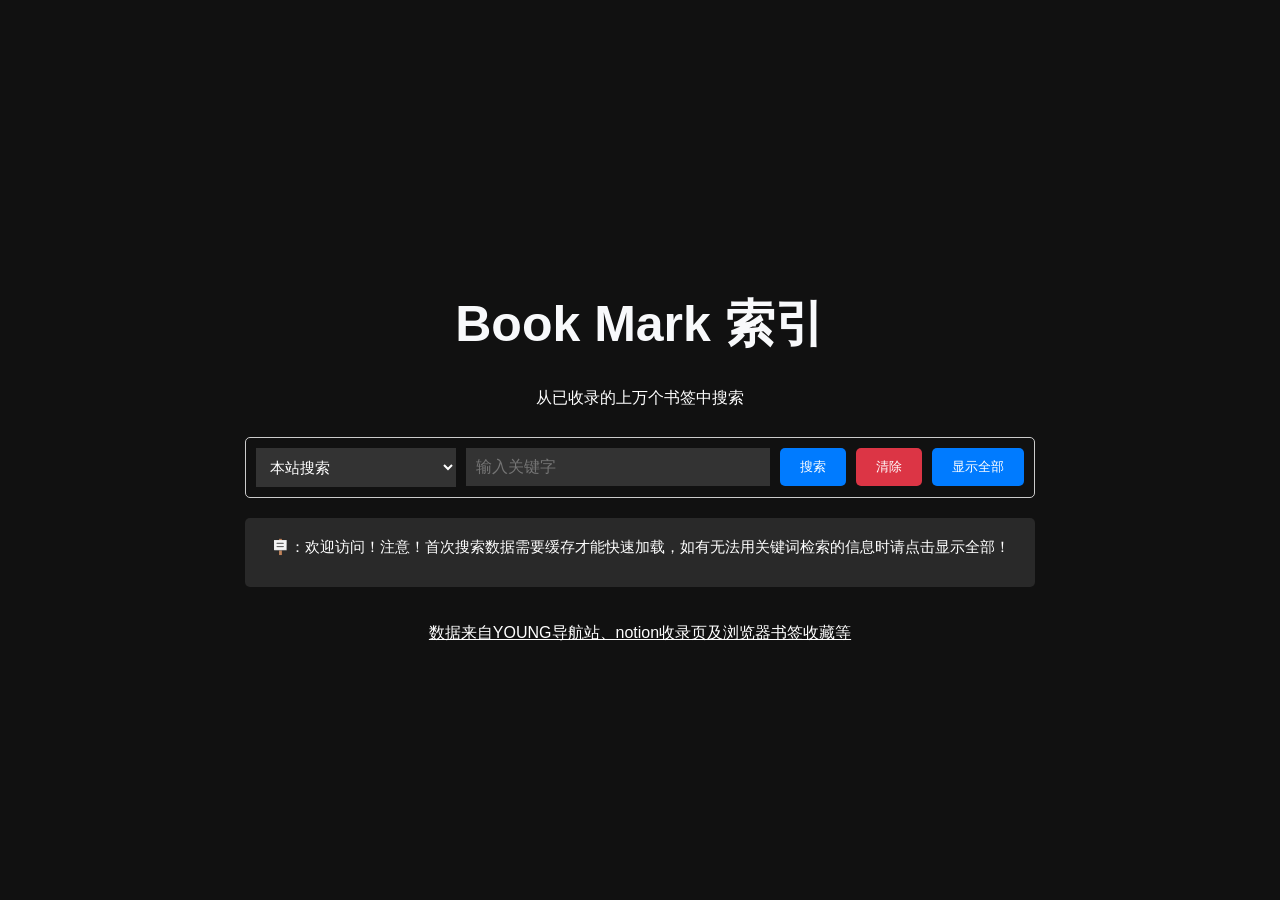
<file: soso/index.html>
<!DOCTYPE html>
<html>
<head>
  <meta charset="UTF-8">
  <title>Young书签索引</title>
  <meta name="viewport" content="width=device-width, initial-scale=1.0">
  <link rel="icon" href="logo.png" type="image/png" />
  <style>
       * {
      box-sizing: border-box;
    }

    body {
      display: flex;
      flex-direction: column;
      align-items: center;
      justify-content: space-between;
      min-height: 100vh;
      margin: 0;
      font-family: Arial, sans-serif;
      background-color: #111; /* 设置背景为暗黑色 */
      color: #fff; /* 设置文字为白色 */
    }

    .container {
      flex: 1;
      display: flex;
      flex-direction: column;
      align-items: center;
      justify-content: center;
      padding: 20px;
    }

    .search-container {
      display: flex;
      align-items: center;
      border: 1px solid #ccc;
      padding: 10px;
      border-radius: 5px;
      width: 100%;
      max-width: 800px;
      margin-bottom: 10px;
    }

    .search-category {
      margin-right: 10px;
      padding: 10px;
      font-size: 15px;
      background-color: #333; /* 设置分类搜索框背景颜色为白色 */
      color: #fff; /* 设置分类搜索框文字颜色为暗黑色 */
      border: none;
      flex: 1; /* 设置为自动扩展剩余宽度 */
      max-width: 200px; /* 设置最大宽度为200px */
    }

    .search-input {
      flex: 1;
      padding: 10px;
      font-size: 16px;
      background-color: #333; /* 设置输入框背景颜色 */
      color: #fff; /* 设置输入框文字颜色 */
      border: none;
      width: 100%; /* 设置输入框宽度为100% */
    }

    .search-button {
      margin-left: 10px;
      padding: 10px 20px;
      background-color: #007bff; /* 修改为蓝色 */
      color: #fff;
      border: none;
      border-radius: 5px;
      cursor: pointer;
    }

    .clear-btn {
      margin-left: 10px;
      padding: 10px 20px;
      background-color: #dc3545; /* 修改为红色 */
      color: #fff;
      border: none;
      border-radius: 5px;
      cursor: pointer;
    }

    .show-all-btn {
      margin-left: 10px;
      padding: 10px 20px;
      background-color: #007bff; /* 修改为蓝色 */
      color: #fff;
      border: none;
      border-radius: 5px;
      cursor: pointer;
    }

    .search-results-container {
      width: 100%;
      max-width: 800px;
      margin-top: 10px;
      padding: 20px;
      background-color: rgba(255, 255, 255, 0.1); /* 设置搜索结果容器的背景颜色为半透明白色 */
      border-radius: 5px;
      overflow: auto; /* 添加滚动条 */
      color: #fff; /* 设置搜索结果文字为白色 */
      position: relative; /* 添加相对定位 */
    }

    .search-results ul {
      padding: 0;
      list-style-type: none;
    }

    .search-results li {
      margin-bottom: 10px;
    }

    .search-results a {
      text-decoration: none;
      color: #fff; /* 修改为白色 */
      transition: color 0.3s; /* 添加过渡效果 */
    }

    .search-results a:hover {
      color: orange; /* 设置鼠标悬停时的文本颜色为橙色 */
    }

    .title {
      text-align: center;
      font-size: 50px;
      margin-bottom: 10px;
      margin-top: 50px; /* 往上移动标题 */
    }
    .subtitle {
      text-align: center;
      font-size: 16px;
      margin-bottom: 10px;
      margin-top: 20px; /* 往上移动子标题 */
    }

    footer {
      text-align: center;
      width: 100%;
      color: #fff;
    }

    /* 隐藏分类搜索框的样式 */
    @media only screen and (max-width: 600px) {
      .search-category {
        display: none;
      }
    }

    .announcement {
      font-size: 15px;
      text-align: center;
      margin-bottom: 10px;
    }

    .return-button {
      position: fixed;
      bottom: 10px;
      right: 25px;
      padding: 8px;
      background-color: #0e0e0e52;
      color: #090909;
      border: none;
      border-radius: 50%;
      cursor: pointer;
      opacity: 0.8;
      transition: opacity 0.3s;
      display: none;
      font-size: 24px; /* 增大按钮的字体大小 */
    }

    .return-button:hover {
      opacity: 1;
    }

    .random-bookmarks {
  position: relative;
  width: 100%;
  max-width: 800px;
  margin: 20px auto 0;
  display: grid;
  grid-template-columns: repeat(auto-fill, minmax(150px, 1fr));
  gap: 10px; /* 书签之间的间隔 */
}

.random-bookmark {
  width: 150px;
  height: 100px;
  background: transparent; /* 透明背景 */
  display: flex;
  align-items: center;
  justify-content: center;
  transition: transform 0.3s ease-in-out;
  box-shadow: 0 4px 8px rgba(0, 0, 0, 0.1); /* 添加阴影效果 */
  border: 1px solid rgba(255, 255, 255, 0.2); /* 添加边框 */
  z-index: 1; /* 确保不会被遮挡 */
  overflow: hidden; /* 隐藏超出部分 */
}

.random-bookmark a {
  text-decoration: none;
  color: #fff;
  font-size: 16px;
  text-align: center;
  width: 100%;
  height: 100%;
  display: flex;
  align-items: center;
  justify-content: center;
  overflow: hidden; /* 隐藏超出部分 */
  white-space: nowrap; /* 防止文字换行 */
  text-overflow: ellipsis; /* 超出部分显示为省略号 */
}

.random-bookmark:hover {
  transform: scale(1.05);
}

@media only screen and (max-width: 600px) {
  .random-bookmark {
    width: auto;
    height: 80px;
  }
}

  </style>
</head>
<body>
  <div class="container">
    <h1 style="color:rgb(248, 249, 251);" class="title">Book Mark 索引</h1>
    <p class="subtitle">从已收录的上万个书签中搜索</p><br>
    <div class="search-container">
      <select id="search-category" class="search-category">
        <option value="本站搜索">本站搜索</option>
        <option value="谷歌搜索">谷歌搜索</option>
        <option value="必应搜索">必应搜索</option>
        <option value="DuckDuck搜索">DuckDuck搜索</option>
        <option value="百度搜索">百度搜索</option>
        <option value="yandex搜索">Yandex搜索</option>
        <option value="哔哩哔哩搜索">哔哩哔哩搜索</option>
        <option value="youtube搜索">Youtube搜索</option>
        <option value="github搜索">Github搜索</option>
      </select>
      <input type="text" id="search-input" class="search-input" placeholder="输入关键字">
      <button id="search-button" class="search-button">搜索</button>
      <button id="clear-button" class="clear-btn">清除</button>
      <button id="show-all-button" class="show-all-btn">显示全部</button>
    </div>
    <div class="search-results-container">
      <div class="announcement" id="announcement">🪧：欢迎访问！注意！首次搜索数据需要缓存才能快速加载，如有无法用关键词检索的信息时请点击显示全部！</div>
      <div class="search-results" id="search-results"></div>
      <button class="return-button" id="return-button" title="返回顶部">👆</button>
   
  </div>
  <div class="random-bookmarks" id="random-bookmarks"></div>
  <footer>
    <p><a href="https://5201199.xyz" style="color: white;">数据来自YOUNG导航站、notion收录页及浏览器书签收藏等</a></p>
  </footer>

  <script>
    // 获取搜索关键字和分类
    const searchInput = document.getElementById('search-input');
    const searchButton = document.getElementById('search-button');
    const searchCategory = document.getElementById('search-category');
    const clearButton = document.getElementById('clear-button');
    const showAllButton = document.getElementById('show-all-button');
    const announcement = document.getElementById('announcement');
    const returnButton = document.getElementById('return-button');
    const searchResultsContainer = document.getElementById('search-results');

    // 按下回车键触发搜索按钮点击事件
    searchInput.addEventListener('keydown', event => {
      if (event.key === 'Enter') {
        searchButton.click();
      }
    });

    searchButton.addEventListener('click', async () => {
      const keyword = searchInput.value.toLowerCase();
      const category = searchCategory.value;

      // 清空搜索结果
      searchResultsContainer.innerHTML = '';

      // 如果用户未输入关键词，则提示用户输入关键词
      if (keyword.trim() === '') {
        alert('请输入您的关键词');
        return;
      }

      if (category === '本站搜索') {
        // 隐藏公告
        announcement.style.display = 'none';

        // 定义多个数据源
        const dataSources = ['https://jsd.cdn.5201199.xyz/gh/rcy1314/noisework@master/soso/Notionmarks.json', 'https://jsd.cdn.5201199.xyz/gh/rcy1314/noisework@master/soso/AI.json', 'https://jsd.cdn.5201199.xyz/gh/rcy1314/noisework@master/soso/Opensource.json', 'https://jsd.cdn.5201199.xyz/gh/rcy1314/noisework@master/soso/Notiongo.json', 'https://jsd.cdn.5201199.xyz/gh/rcy1314/tuchuang@main/uPic/Dahang.json', 'https://jsd.cdn.5201199.xyz/gh/rcy1314/noisework@master/soso/Marks.json', 'https://jsd.cdn.5201199.xyz/gh/rcy1314/noisework@master/soso/Rssbook.json'];

        // 存储所有的搜索结果
        let allSearchResults = [];

        // 定义搜索函数
        const searchDataSources = async () => {
          for (const dataSource of dataSources) {
            try {
              const response = await fetch(dataSource);
              const data = await response.json();

              if (Array.isArray(data)) {
                // 遍历数据项进行匹配
                data.forEach(item => {
                  if (item.name && item.URL) {
                    const itemName = item.name.toLowerCase();
                    const itemURL = item.URL.toLowerCase();
                    const itemDescription = item.description ? item.description.toLowerCase() : '';
                    const itemTitle = item.title ? item.title.toLowerCase() : '';
                    const itemText = item.text ? item.text.toLowerCase() : '';
                    const itemTags = item.tags ? item.tags.toLowerCase() : '';

                    // 使用正则表达式进行多个字符的模糊匹配
                    const regex = new RegExp(keyword.split('').join('.*'), 'i'); // 不区分大小写

                    if (itemName.match(regex) || itemURL.match(regex) || itemDescription.match(regex) || itemTitle.match(regex) || itemText.match(regex) || itemTags.match(regex)) {
                      allSearchResults.push({ name: item.name, URL: item.URL, description: item.description });
                    }
                  } else if (item.links) {
                    // 处理Daohang.json的数据结构
                    item.links.forEach(link => {
                      const itemTitle = link.title.toLowerCase();
                      const itemURL = link.url.toLowerCase();
                      const itemDescription = link.description ? link.description.toLowerCase() : '';

                      // 使用正则表达式进行多个字符的模糊匹配
                      const regex = new RegExp(keyword.split('').join('.*'), 'i'); // 不区分大小写

                      if (itemTitle.match(regex) || itemURL.match(regex) || itemDescription.match(regex)) {
                        allSearchResults.push({ name: link.title, URL: link.url, description: link.description });
                      }
                    });
                  } else {
                    // 处理Marks.json的数据结构
                    const itemURL = item.url.toLowerCase();
                    const itemTitle = item.title ? item.title.toLowerCase() : '';
                    const itemNotes = item.notes ? item.notes.toLowerCase() : '';
                    const itemText = item.text ? item.text.toLowerCase() : '';
                    const itemTaxonomy = item.taxonomy ? item.taxonomy.toLowerCase() : '';
                    const itemDescription = item.description ? item.description.toLowerCase() : '';
                    const itemDescription2 = item.Description ? item.Description.toLowerCase() : '';
                    const itemTags = item.tags ? item.tags.toLowerCase() : '';
                    const itemTitle2 = item.title ? item.title.toLowerCase() : '';

                    // 使用正则表达式进行多个字符的模糊匹配
                    const regex = new RegExp(keyword.split('').join('.*'), 'i'); // 不区分大小写

                    if (itemURL.match(regex) || itemTitle.match(regex) || itemNotes.match(regex) || itemText.match(regex) || itemTaxonomy.match(regex) || itemDescription.match(regex) || itemDescription2.match(regex) || itemTags.match(regex) || itemTitle2.match(regex)) {
                      allSearchResults.push({ name: item.title, URL: item.url, description: item.description, Description: item.Description });
                    }
                  }
                });
              }
            } catch (error) {
              console.log('加载数据失败:', error);
            }
          }

          // 显示搜索结果
          if (allSearchResults.length > 0) {
            allSearchResults.forEach(item => {
              const resultItem = document.createElement('div');
              const link = document.createElement('a');
              link.href = item.URL;
              link.target = "_blank"; // 在新标签页中打开链接
              link.innerHTML = item.name.replace(new RegExp(`(${keyword})`, 'ig'), '<span style="color: lightblue;">\$1</span>');
              resultItem.appendChild(link);

              if (item.description) {
                const description = document.createElement('p');
                description.textContent = item.description;
                resultItem.appendChild(description);
              }

              if (item.Description) {
                const description2 = document.createElement('p');
                description2.textContent = item.Description;
                resultItem.appendChild(description2);
              }

              resultItem.innerHTML += '<hr style="border-color: #fff; margin: 10px 0;">'; // 添加分隔符
              searchResultsContainer.appendChild(resultItem);
            });
          } else {
            alert('无匹配结果');
          }
        };

        // 执行搜索
        await searchDataSources();

        // 隐藏公告
        announcement.style.display = 'none';

        // 检查搜索结果是否超出页面高度，显示或隐藏返回按钮
        checkSearchResultsHeight();
      } else {
        // 根据选择的分类调用不同的搜索引擎
        let searchUrl = '';
        switch (category) {
          case '谷歌搜索':
            searchUrl = `https://www.google.com/search?q=${encodeURIComponent(keyword)}`;
            break;
          case '必应搜索':
            searchUrl = `https://www.bing.com/search?q=${encodeURIComponent(keyword)}`;
            break;
          case 'DuckDuck搜索':
            searchUrl = `https://duckduckgo.com/?q=${encodeURIComponent(keyword)}`;
            break;
          case '百度搜索':
            searchUrl = `https://www.baidu.com/s?wd=${encodeURIComponent(keyword)}`;
            break;
          case 'yandex搜索':
            searchUrl = `https://yandex.com/search/?text=${encodeURIComponent(keyword)}`;
            break;
          case '哔哩哔哩搜索':
            searchUrl = `https://search.bilibili.com/all?keyword=${encodeURIComponent(keyword)}`;
            break;
          case 'youtube搜索':
            searchUrl = `https://www.youtube.com/results?search_query=${encodeURIComponent(keyword)}`;
            break;
          case 'github搜索':
            searchUrl = `https://github.com/search?q=${encodeURIComponent(keyword)}`;
            break;
          default:
            break;
        }

        if (searchUrl !== '') {
          window.open(searchUrl, '_blank');
        }
      }
    });

    clearButton.addEventListener('click', () => {
      searchInput.value = '';
      searchResultsContainer.innerHTML = '';
      announcement.style.display = 'block';
      returnButton.style.display = 'none';
    });

    showAllButton.addEventListener('click', async () => {
      searchResultsContainer.innerHTML = '';

      const dataSources = ['https://jsd.cdn.5201199.xyz/gh/rcy1314/noisework@master/soso/Notionmark.json', 'https://jsd.cdn.5201199.xyz/gh/rcy1314/noisework@master/soso/AI.json', 'https://jsd.cdn.5201199.xyz/gh/rcy1314/noisework@master/soso/Opensource.json', 'https://jsd.cdn.5201199.xyz/gh/rcy1314/noisework@master/soso/Notiongo.json', 'https://jsd.cdn.5201199.xyz/gh/rcy1314/tuchuang@main/uPic/Dahang.json', 'https://jsd.cdn.5201199.xyz/gh/rcy1314/noisework@master/soso/Marks.json', 'https://jsd.cdn.5201199.xyz/gh/rcy1314/noisework@master/soso/Rssbook.json'];

      for (const dataSource of dataSources) {
        try {
          const response = await fetch(dataSource);
          const data = await response.json();

          if (Array.isArray(data)) {
            data.forEach(item => {
              if (item.name && item.URL) {
                const resultItem = document.createElement('div');
                const link = document.createElement('a');
                link.href = item.URL;
                link.target = "_blank"; // 在新标签页中打开链接
                link.innerHTML = item.name;
                resultItem.appendChild(link);

                if (item.description) {
                  const description = document.createElement('p');
                  description.textContent = item.description;
                  resultItem.appendChild(description);
                }

                if (item.Description) {
                  const description2 = document.createElement('p');
                  description2.textContent = item.Description;
                  resultItem.appendChild(description2);
                }

                resultItem.innerHTML += '<hr style="border-color: #fff; margin: 10px 0;">'; // 添加分隔符
                searchResultsContainer.appendChild(resultItem);
              } else if (item.links) {
                item.links.forEach(link => {
                  const resultItem = document.createElement('div');
                  const linkElement = document.createElement('a');
                  linkElement.href = link.url;
                  linkElement.target = "_blank"; // 在新标签页中打开链接
                  linkElement.innerHTML = link.title;
                  resultItem.appendChild(linkElement);

                  if (link.description) {
                    const description = document.createElement('p');
                    description.textContent = link.description;
                    resultItem.appendChild(description);
                  }

                  resultItem.innerHTML += '<hr style="border-color: #fff; margin: 10px 0;">'; // 添加分隔符
                  searchResultsContainer.appendChild(resultItem);
                });
              } else {
                const resultItem = document.createElement('div');
                const link = document.createElement('a');
                link.href = item.url;
                link.target = "_blank"; // 在新标签页中打开链接
                link.innerHTML = item.title;
                resultItem.appendChild(link);

                if (item.description) {
                  const description = document.createElement('p');
                  description.textContent = item.description;
                  resultItem.appendChild(description);
                }

                if (item.Description) {
                  const description2 = document.createElement('p');
                  description2.textContent = item.Description;
                  resultItem.appendChild(description2);
                }

                resultItem.innerHTML += '<hr style="border-color: #fff; margin: 10px 0;">'; // 添加分隔符
                searchResultsContainer.appendChild(resultItem);
              }
            });
          }
        } catch (error) {
          console.log('加载数据失败:', error);
        }
      }

      // 检查搜索结果是否超出页面高度，显示或隐藏返回按钮
      checkSearchResultsHeight();
    });

    returnButton.addEventListener('click', () => {
      window.scrollTo({ top: 0, behavior: 'smooth' });
    });

    // 检查搜索框是否为空
    const checkSearchInput = () => {
      const keyword = searchInput.value.trim();
      if (keyword === '') {
        announcement.style.display = 'block';
      }
    };

    searchInput.addEventListener('input', checkSearchInput);

    // 页面加载时显示公告
    window.addEventListener('load', () => {
      announcement.style.display = 'block';
    });

    // 检查搜索结果是否超出页面高度，显示或隐藏返回按钮
    const checkSearchResultsHeight = () => {
      const searchResultsHeight = searchResultsContainer.offsetHeight;

      if (searchResultsHeight > 6 * 40) {
        returnButton.style.display = 'block';
      } else {
        returnButton.style.display = 'none';
      }
    };

    window.addEventListener('resize', checkSearchResultsHeight);
    window.addEventListener('load', checkSearchResultsHeight);
  </script>
   <script>
// 获取随机书签显示区域
const randomBookmarksContainer = document.getElementById('random-bookmarks');

// 定义数据源
const dataSources = [
  'https://jsd.cdn.5201199.xyz/gh/rcy1314/noisework@master/soso/Notionmarks.json',
  'https://jsd.cdn.5201199.xyz/gh/rcy1314/noisework@master/soso/AI.json',
  'https://jsd.cdn.5201199.xyz/gh/rcy1314/noisework@master/soso/Opensource.json',
  'https://jsd.cdn.5201199.xyz/gh/rcy1314/noisework@master/soso/Notiongo.json',
  'https://jsd.cdn.5201199.xyz/gh/rcy1314/tuchuang@main/uPic/Dahang.json',
  'https://jsd.cdn.5201199.xyz/gh/rcy1314/noisework@master/soso/Marks.json',
  'https://jsd.cdn.5201199.xyz/gh/rcy1314/noisework@master/soso/Rssbook.json'
];

// 获取随机书签
const getRandomBookmarks = async () => {
  let allBookmarks = [];

  for (const dataSource of dataSources) {
    try {
      const response = await fetch(dataSource);
      const data = await response.json();

      if (Array.isArray(data)) {
        data.forEach(item => {
          if (item.name && item.URL) {
            allBookmarks.push({ name: item.name, URL: item.URL });
          } else if (item.links) {
            item.links.forEach(link => {
              allBookmarks.push({ name: link.title, URL: link.url });
            });
          } else {
            allBookmarks.push({ name: item.title, URL: item.url });
          }
        });
      }
    } catch (error) {
      console.log('加载数据失败:', error);
    }
  }

  return allBookmarks;
};

// 显示随机书签
const displayRandomBookmarks = async () => {
  const bookmarks = await getRandomBookmarks();
  const randomBookmarks = shuffleArray(bookmarks).slice(0, 35);

  randomBookmarks.forEach((bookmark, index) => {
    const bookmarkElement = document.createElement('div');
    bookmarkElement.className = 'random-bookmark';
    bookmarkElement.innerHTML = `<a href="${bookmark.URL}" target="_blank">${bookmark.name}</a>`;

    // 随机设置初始位置
    const containerWidth = randomBookmarksContainer.offsetWidth;
    const containerHeight = randomBookmarksContainer.offsetHeight;

    const maxWidth = containerWidth - 150; // 书签宽度
    const maxHeight = containerHeight - 100; // 书签高度

    const initialX = Math.random() * maxWidth;
    const initialY = Math.random() * maxHeight;

    const floatDirection = Math.random() < 0.5 ? 1 : -1; // 1 for up, -1 for down
    const initialZ = Math.random() * 20 * floatDirection;

    bookmarkElement.style.left = `${initialX}px`;
    bookmarkElement.style.top = `${initialY}px`;
    bookmarkElement.style.transform = `translateZ(${initialZ}px)`;

    // 添加浮空效果
    const float = () => {
      const currentZ = parseFloat(bookmarkElement.style.transform.match(/translateZ\(([-\d.]+)px\)/)[1]);
      const newZ = currentZ + floatDirection * 0.5;

      if (newZ > 20 || newZ < -20) {
        floatDirection *= -1;
      }

      bookmarkElement.style.transform = `translateZ(${newZ}px)`;
      requestAnimationFrame(float);
    };

    float();

    randomBookmarksContainer.appendChild(bookmarkElement);
  });
};

// Fisher-Yates 洗牌算法
const shuffleArray = (array) => {
  for (let i = array.length - 1; i > 0; i--) {
    const j = Math.floor(Math.random() * (i + 1));
    [array[i], array[j]] = [array[j], array[i]];
  }
  return array;
};

// 页面加载时显示随机书签
window.addEventListener('load', () => {
  displayRandomBookmarks();
});

// 隐藏随机书签
const hideRandomBookmarks = () => {
  randomBookmarksContainer.innerHTML = '';
};

// 搜索按钮点击时隐藏随机书签
searchButton.addEventListener('click', () => {
  hideRandomBookmarks();
});

// 显示全部按钮点击时隐藏随机书签
showAllButton.addEventListener('click', () => {
  hideRandomBookmarks();
});


   </script>
</body>
</html>
</file>
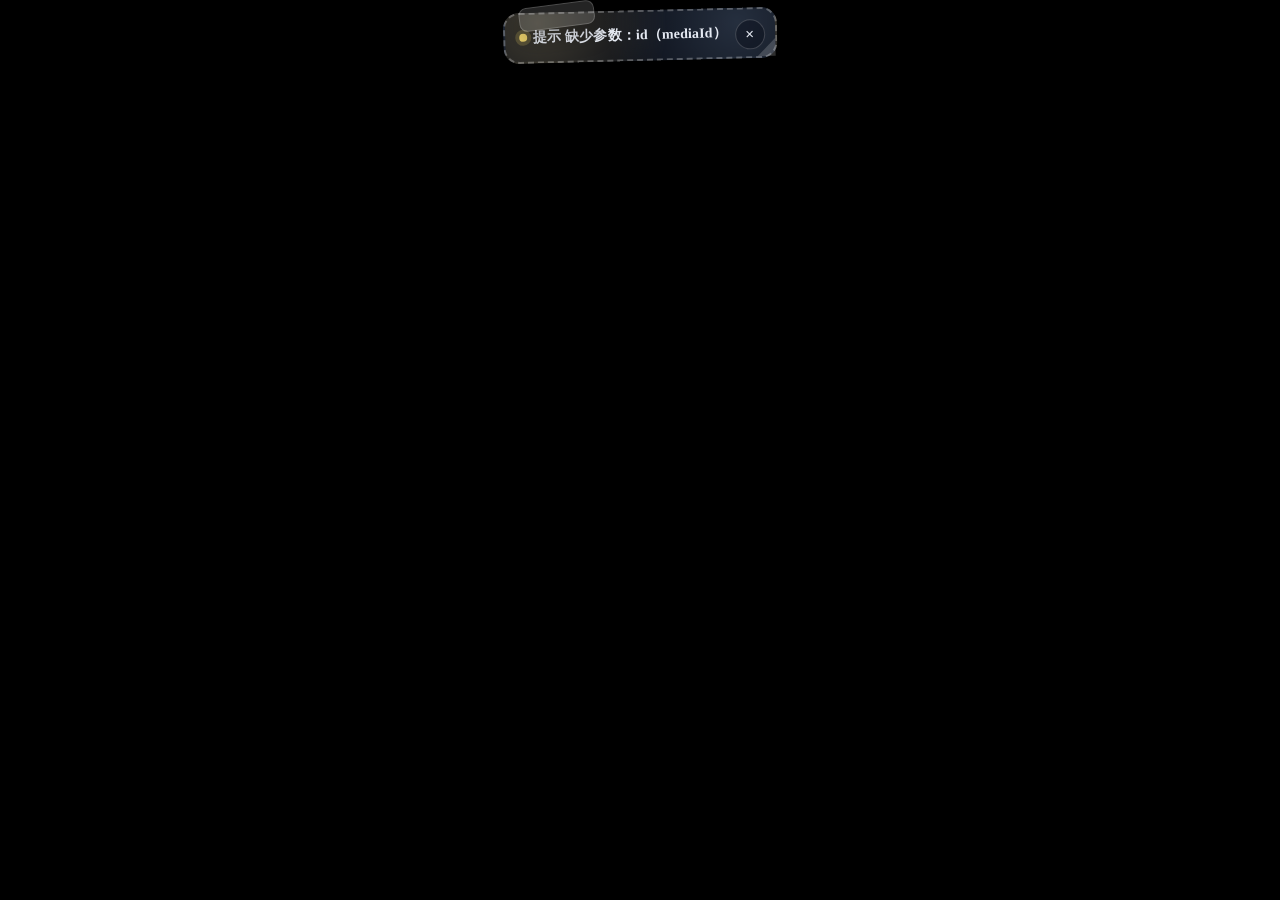
<file: e/bili/index.html>
<!DOCTYPE html>
<html lang="zh">
<head>
    <meta charset="UTF-8">
    <meta name="viewport" content="width=device-width, initial-scale=1.0">
    <title>Young-B站播放器</title>
    <style>
        html,
        body {
            margin: 0;
            padding: 0;
            overflow: hidden;
            height: 100%;
        }

        body {
            background: transparent;
        }

        iframe {
            width: 100%;
            height: 100%;
            border: none;
            background: #000;
        }

        .center-message {
            position: absolute;
            left: 50%;
            top: 10px;
            transform: translateX(-50%) rotate(-1.4deg);
            display: none;
            max-width: min(520px, 92vw);
            padding: 12px 14px 12px 14px;
            border-radius: 16px;
            border: 2px dashed rgba(255, 255, 255, 0.28);
            background:
                radial-gradient(circle at 12% 18%, rgba(255, 228, 150, 0.22), transparent 54%),
                radial-gradient(circle at 86% 26%, rgba(170, 210, 255, 0.18), transparent 56%),
                rgba(12, 16, 28, 0.72);
            color: rgba(242, 246, 255, 0.94);
            font-size: 14px;
            line-height: 1.6;
            font-weight: 700;
            letter-spacing: 0.01em;
            box-shadow:
                0 18px 38px rgba(0, 0, 0, 0.32),
                8px 8px 0 rgba(0, 0, 0, 0.22);
            backdrop-filter: none;
            z-index: 11;
        }

        .center-message::before {
            content: "";
            position: absolute;
            top: -10px;
            left: 14px;
            width: 74px;
            height: 22px;
            border-radius: 8px;
            transform: rotate(-6deg);
            background: rgba(255, 255, 255, 0.14);
            border: 1px solid rgba(255, 255, 255, 0.18);
            box-shadow: 0 10px 22px rgba(0, 0, 0, 0.26);
            pointer-events: none;
        }

        .center-message::after {
            content: "";
            position: absolute;
            right: 0;
            bottom: 0;
            width: 0;
            height: 0;
            border-style: solid;
            border-width: 0 0 18px 18px;
            border-color: transparent transparent rgba(255, 255, 255, 0.18) transparent;
            pointer-events: none;
        }

        .close-button {
            position: absolute;
            right: 10px;
            top: 10px;
            width: 28px;
            height: 28px;
            border-radius: 999px;
            border: 1px solid rgba(255, 255, 255, 0.18);
            background: rgba(13, 17, 30, 0.56);
            color: rgba(242, 246, 255, 0.92);
            cursor: pointer;
            font-size: 16px;
            line-height: 1;
            display: inline-flex;
            align-items: center;
            justify-content: center;
        }

        .message-text {
            display: block;
            padding-right: 34px;
        }

        .message-text strong {
            display: inline-flex;
            align-items: center;
            gap: 6px;
            font-weight: 900;
        }

        .message-text strong::before {
            content: "";
            width: 8px;
            height: 8px;
            border-radius: 999px;
            background: rgba(255, 226, 114, 0.9);
            box-shadow: 0 0 0 4px rgba(255, 226, 114, 0.18);
        }

        .control-button {
            position: fixed;
            top: 45%;
            width: 46px;
            height: 46px;
            padding: 0;
            border-radius: 14px;
            border: 1px solid rgba(255, 255, 255, 0.14);
            background: linear-gradient(180deg, rgba(52, 62, 84, 0.92), rgba(13, 17, 30, 0.92));
            color: rgba(242, 246, 255, 0.92);
            cursor: pointer;
            display: flex;
            align-items: center;
            justify-content: center;
            opacity: 0;
            transform: none;
            transition: opacity 0.2s ease, transform 0.2s ease, filter 0.2s ease;
            z-index: 10;
            pointer-events: none;
            box-shadow:
                0 16px 34px rgba(0, 0, 0, 0.32),
                inset 0 1px 0 rgba(255, 255, 255, 0.12);
        }

        .control-button span {
            display: inline-flex;
            align-items: center;
            justify-content: center;
            width: 22px;
            height: 22px;
        }

        .control-button svg {
            width: 22px;
            height: 22px;
            fill: rgba(242, 246, 255, 0.92);
        }

        .prev-button {
            left: 20px;
        }

        .next-button {
            right: 20px;
        }

        body:hover .control-button {
            opacity: 1;
            filter: brightness(1.06);
            pointer-events: auto;
        }

        .control-button:active {
            transform: translateY(1px);
            filter: brightness(0.98);
        }

        .control-button:focus-visible {
            opacity: 1;
            pointer-events: auto;
            outline: none;
        }

        @media (hover: none), (pointer: coarse) {
            .control-button {
                opacity: 1;
                pointer-events: auto;
            }
        }
    </style>
</head>

<body>
    <iframe name="player" onload="iframeLoaded()" allowfullscreen allow="autoplay; fullscreen; picture-in-picture; encrypted-media"></iframe>

    <button class="control-button prev-button" onclick="playPreviousVideo()" aria-label="上一条">
        <span aria-hidden="true">
            <svg viewBox="0 0 24 24" focusable="false" aria-hidden="true">
                <path d="M6 5h2v14H6zM19 6v12l-9-6z"></path>
            </svg>
        </span>
    </button>
    <button class="control-button next-button" onclick="playRandomVideo()" aria-label="下一条">
        <span aria-hidden="true">
            <svg viewBox="0 0 24 24" focusable="false" aria-hidden="true">
                <path d="M16 5h2v14h-2zM5 6v12l9-6z"></path>
            </svg>
        </span>
    </button>

    <div class="center-message" id="centerMessage" role="status" aria-live="polite">
        <span class="close-button" onclick="closeMessage()" aria-label="关闭提示">×</span>
        <span class="message-text"><strong>提示</strong> 正在载入视频…</span>
    </div>

    <script>
        const urlParams = new URLSearchParams(window.location.search);
        const mediaId = urlParams.get('id');
        const autoplayEnabled = urlParams.get('autoplay') === '1';
        const playerFrame = document.querySelector('iframe');
        const messageBox = document.getElementById('centerMessage');
        const messageText = messageBox ? messageBox.querySelector('.message-text') : null;

        let showMessage = true;
        let playedVideos = [];
        let currentVideoIndex = -1;
        let timerId = null;
        let cachedBvids = [];
        const cacheKey = mediaId ? `ndh_bili_fav_${mediaId}` : '';

        function readCache() {
            if (!cacheKey) return null;
            try {
                const raw = localStorage.getItem(cacheKey);
                if (!raw) return null;
                const payload = JSON.parse(raw);
                if (!payload || !Array.isArray(payload.bvids)) return null;
                if (typeof payload.ts !== 'number') return null;
                if (Date.now() - payload.ts > 1000 * 60 * 60 * 6) return null;
                return payload.bvids.filter(Boolean);
            } catch (e) {
                return null;
            }
        }

        function writeCache(bvids) {
            if (!cacheKey) return;
            try {
                localStorage.setItem(cacheKey, JSON.stringify({ ts: Date.now(), bvids: bvids.slice(0, 80) }));
            } catch (e) {
            }
        }

        function setMessage(visible, text) {
            if (!messageBox) return;
            messageBox.style.display = visible && showMessage ? 'block' : 'none';
            if (text && messageText) messageText.innerHTML = `<strong>提示</strong> ${text}`;
        }

        function closeMessage() {
            showMessage = false;
            setMessage(false);
        }

        function iframeLoaded() {
            setMessage(false);
        }

        function fetchAllOrigins(url) {
            return fetch(`https://api.allorigins.win/get?url=${encodeURIComponent(url)}`, { cache: 'no-store' })
                .then(response => {
                    if (!response.ok) throw new Error('request_failed');
                    return response.json();
                })
                .then(data => JSON.parse(data.contents));
        }

        function extractBvids(payload) {
            if (!payload || !payload.data) return [];
            if (Array.isArray(payload.data)) return payload.data.map(item => item && item.bvid).filter(Boolean);
            if (payload.data.medias && Array.isArray(payload.data.medias)) return payload.data.medias.map(item => item && item.bvid).filter(Boolean);
            if (payload.data.list && Array.isArray(payload.data.list)) return payload.data.list.map(item => item && item.bvid).filter(Boolean);
            return [];
        }

        function scheduleNext(bvid) {
            if (timerId) {
                clearTimeout(timerId);
                timerId = null;
            }
            fetchAllOrigins(`https://api.bilibili.com/x/web-interface/view?bvid=${encodeURIComponent(bvid)}`)
                .then(videoData => {
                    const duration = videoData && videoData.data && typeof videoData.data.duration === 'number' ? videoData.data.duration : 600;
                    const ms = Math.min(Math.max((duration + 6) * 1000, 60000), 30 * 60 * 1000);
                    timerId = setTimeout(() => {
                        playRandomVideo();
                    }, ms);
                })
                .catch(() => {
                    timerId = setTimeout(() => {
                        playRandomVideo();
                    }, 10 * 60 * 1000);
                });
        }

        function playBvid(bvid) {
            if (!playerFrame) return;
            if (timerId) {
                clearTimeout(timerId);
                timerId = null;
            }
            setMessage(true, autoplayEnabled ? '正在载入视频…' : '正在载入视频…');
            playerFrame.src = `https://player.bilibili.com/player.html?isOutside=true&bvid=${encodeURIComponent(bvid)}&p=1&autoplay=${autoplayEnabled ? 1 : 0}&high_quality=1&danmaku=0`;
            if (autoplayEnabled) {
                scheduleNext(bvid);
            }
        }

        function playPreviousVideo() {
            if (currentVideoIndex <= 0) return;
            currentVideoIndex -= 1;
            playBvid(playedVideos[currentVideoIndex]);
        }

        function playRandomVideo() {
            if (!mediaId) {
                setMessage(true, '缺少参数：id（mediaId）');
                return;
            }

            if (!cachedBvids.length) {
                const fromCache = readCache();
                if (fromCache && fromCache.length) {
                    cachedBvids = fromCache;
                }
            }

            if (cachedBvids.length) {
                let candidates = cachedBvids.filter(bvid => !playedVideos.includes(bvid));
                if (!candidates.length) {
                    playedVideos = [];
                    currentVideoIndex = -1;
                    candidates = cachedBvids.slice();
                }
                const chosen = candidates[Math.floor(Math.random() * candidates.length)];
                playedVideos.push(chosen);
                currentVideoIndex = playedVideos.length - 1;
                playBvid(chosen);
                return;
            }

            setMessage(true, '正在获取收藏列表…');

            fetchAllOrigins(`https://api.bilibili.com/x/v3/fav/resource/ids?media_id=${encodeURIComponent(mediaId)}`)
                .then(data => {
                    const bvids = extractBvids(data);
                    if (!bvids.length) throw new Error('empty');
                    cachedBvids = bvids.slice();
                    writeCache(cachedBvids);
                    let candidates = bvids.filter(bvid => !playedVideos.includes(bvid));
                    if (!candidates.length) {
                        playedVideos = [];
                        currentVideoIndex = -1;
                        candidates = bvids.slice();
                        candidates = bvids.slice();
                    }

                    const chosen = candidates[Math.floor(Math.random() * candidates.length)];
                    playedVideos.push(chosen);
                    currentVideoIndex = playedVideos.length - 1;
                    playBvid(chosen);
                })
                .catch(() => {
                    setMessage(true, '加载失败，请刷新或更换网络/地区');
                });
        }

        playRandomVideo();
    </script>
</body>
</html>
</file>
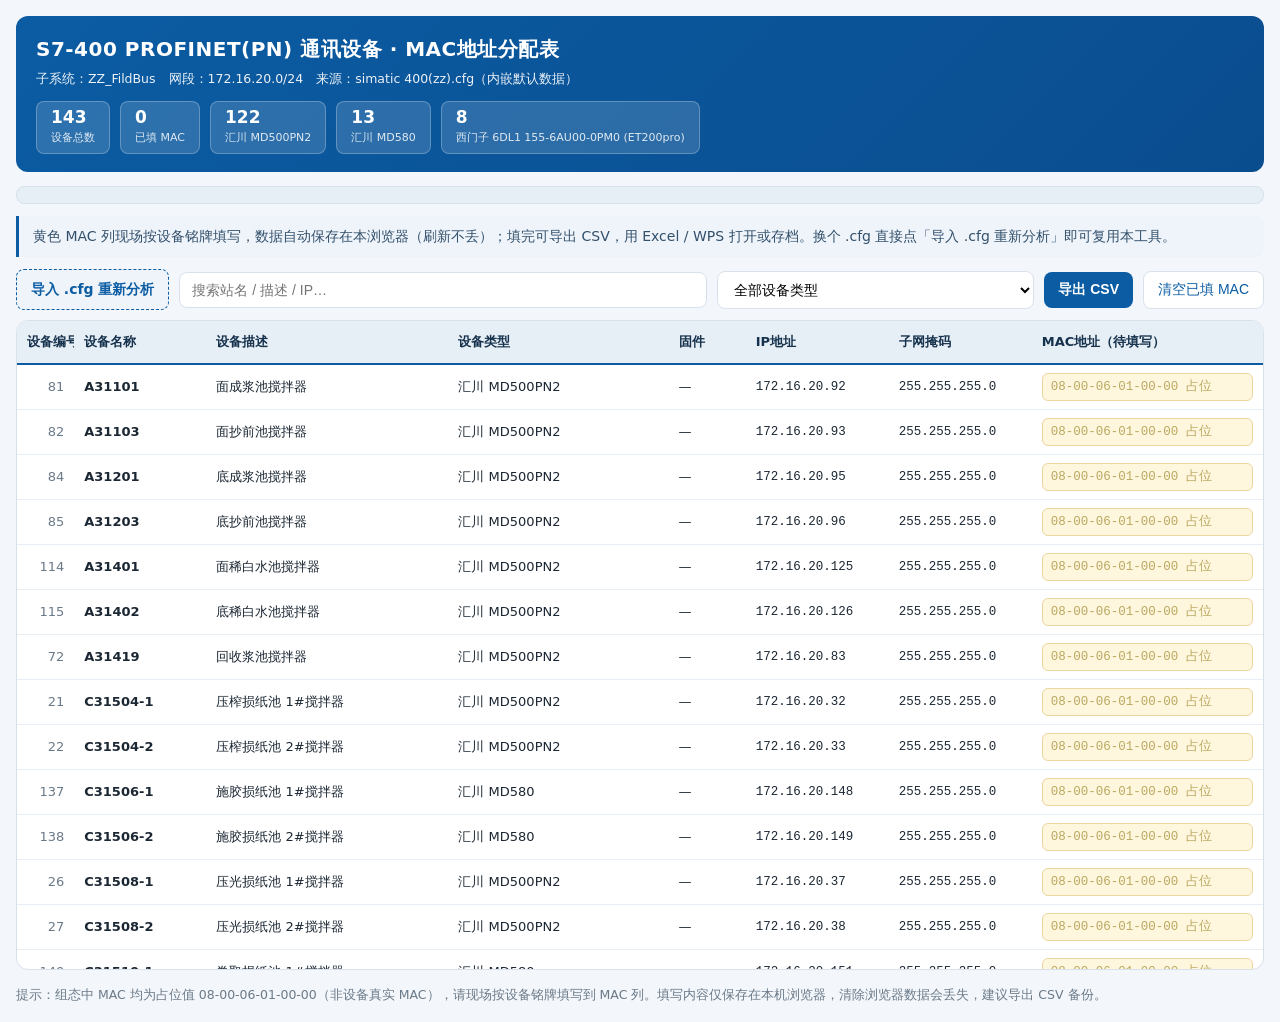
<file: work/cfg.html>
<!DOCTYPE html>
<html lang="zh-CN">
<head>
<meta charset="utf-8">
<meta name="viewport" content="width=device-width, initial-scale=1">
<title>PN设备MAC分配表 · cfg在线分析工具</title>
<link rel="icon" href="data:image/svg+xml,%3Csvg xmlns='http://www.w3.org/2000/svg' viewBox='0 0 24 24'%3E%3Crect width='24' height='24' rx='4' fill='%230B5CA3'/%3E%3Cpath d='M5 7h4v4H5zm5 0h4v4h-4zm5 0h4v4h-4zM5 12h4v4H5zm5 0h4v4h-4zm5 0h4v4h-4z' fill='%23fff'/%3E%3C/svg%3E">
<style>
:root{
  --bg:#F3F6FA; --panel:#ffffff; --line:#D9E2EC; --line2:#E7EEF5;
  --primary:#0B5CA3; --primary-2:#0A4D8F; --ink:#1B2733; --muted:#6B7A89;
  --mac:#FFF6DE; --mac-line:#EBD6A0; --ok:#14743C; --chip:#E6EEF6;
}
*{box-sizing:border-box}
html,body{margin:0;padding:0}
body{background:var(--bg);color:var(--ink);font-family:-apple-system,"Segoe UI","Microsoft YaHei",system-ui,sans-serif;font-size:14px;line-height:1.5}
.wrap{max-width:1500px;margin:0 auto;padding:16px}
header{background:linear-gradient(135deg,#0B5CA3,#0A4D8F);color:#fff;border-radius:12px;padding:18px 20px;margin-bottom:14px}
header h1{margin:0;font-size:20px;font-weight:700;letter-spacing:.5px}
header .sub{margin-top:6px;font-size:12.5px;opacity:.92}
.stats{display:flex;flex-wrap:wrap;gap:10px;margin-top:12px}
.stat{background:rgba(255,255,255,.14);border:1px solid rgba(255,255,255,.25);border-radius:8px;padding:6px 14px}
.stat b{font-size:17px;display:block;line-height:1.1}
.stat span{font-size:11px;opacity:.85}
.toolbar{display:flex;flex-wrap:wrap;gap:10px;align-items:center;margin-bottom:10px}
.toolbar input[type=text]{flex:1 1 200px;min-width:180px;padding:9px 12px;border:1px solid var(--line);border-radius:8px;font-size:14px;background:#fff}
.toolbar select{padding:9px 12px;border:1px solid var(--line);border-radius:8px;background:#fff;font-size:14px}
.btn{padding:9px 14px;border:none;border-radius:8px;font-size:14px;cursor:pointer;font-weight:600;color:#fff;background:var(--primary);transition:background .15s}
.btn:hover{background:var(--primary-2)}
.btn.ghost{background:#fff;color:var(--primary);border:1px solid var(--line);font-weight:500}
.btn.ghost:hover{background:var(--chip)}
.btn.up{border:1px dashed var(--primary);background:#EFF4FB;color:var(--primary)}
.btn.up:hover{background:#DCE7F4}
#cfgFile{display:none}
.srcinfo{background:var(--chip);border:1px solid var(--line);padding:8px 14px;border-radius:8px;margin-bottom:12px;font-size:13px;color:#33506B}
.hint{background:#EFF4FB;border-left:3px solid var(--primary);padding:10px 14px;border-radius:0 8px 8px 0;margin-bottom:12px;color:#33506B}
.panel{background:var(--panel);border:1px solid var(--line);border-radius:12px;overflow:hidden}
.tablewrap{overflow:auto;max-height:72vh}
table{width:100%;border-collapse:collapse;table-layout:fixed;white-space:nowrap}
thead th{position:sticky;top:0;z-index:2;background:#E6EEF6;color:#16324C;font-weight:600;font-size:13px;padding:11px 10px;text-align:left;border-bottom:2px solid var(--primary);user-select:none}
thead th[data-k]{cursor:pointer}
thead th[data-k]:hover{background:#DCE7F4}
thead th .arw{font-size:10px;color:var(--muted);margin-left:4px}
tbody td{padding:8px 10px;border-bottom:1px solid var(--line2);vertical-align:middle;font-size:13px;overflow:hidden;text-overflow:ellipsis}
tbody tr:hover{background:#F6FAFD}
td.num{text-align:right;color:var(--muted);width:52px}
td.ip{font-family:"Consolas","Menlo",monospace;font-size:12.5px}
td.desc{white-space:normal;word-break:break-all;line-height:1.45}
.mac-cell{width:210px}
.mac-cell input{width:100%;padding:6px 8px;border:1px solid var(--mac-line);border-radius:6px;background:var(--mac);font-family:"Consolas","Menlo",monospace;font-size:12.5px;color:var(--ink)}
.mac-cell input:focus{outline:2px solid var(--primary);border-color:var(--primary)}
.mac-cell input::placeholder{color:#B9A85F}
colgroup col.c1{width:52px}
colgroup col.c2{width:120px}
colgroup col.c3{width:220px}
colgroup col.c4{width:200px}
colgroup col.c5{width:70px}
colgroup col.c6{width:130px}
colgroup col.c7{width:130px}
colgroup col.c8{width:210px}
footer{margin-top:14px;color:var(--muted);font-size:12.5px;line-height:1.7}
#empty{display:none;padding:40px;text-align:center;color:var(--muted)}
@media (max-width:720px){header{padding:14px;border-radius:10px}header h1{font-size:17px}.toolbar input[type=text]{min-width:100%}.btn{flex:1 1 auto}}
</style>
</head>
<body>
<div class="wrap">
  <header>
    <h1>S7-400 PROFINET(PN) 通讯设备 · MAC地址分配表</h1>
    <div class="sub" id="subtitle"></div>
    <div class="stats" id="stats"></div>
  </header>

  <div class="srcinfo" id="srcinfo"></div>

  <div class="hint">黄色 MAC 列现场按设备铭牌填写，数据自动保存在本浏览器（刷新不丢）；填完可导出 CSV，用 Excel / WPS 打开或存档。换个 .cfg 直接点「导入 .cfg 重新分析」即可复用本工具。</div>

  <div class="toolbar">
    <label class="btn up" for="cfgFile">导入 .cfg 重新分析</label>
    <input type="file" id="cfgFile" accept=".cfg,.txt">
    <input type="text" id="search" placeholder="搜索站名 / 描述 / IP…">
    <select id="typeFilter"><option value="">全部设备类型</option></select>
    <button class="btn" id="exportBtn">导出 CSV</button>
    <button class="btn ghost" id="resetBtn">清空已填 MAC</button>
  </div>

  <div class="panel">
    <div class="tablewrap">
      <table id="tbl">
        <colgroup>
          <col class="c1"><col class="c2"><col class="c3"><col class="c4"><col class="c5"><col class="c6"><col class="c7"><col class="c8">
        </colgroup>
        <thead>
          <tr>
            <th data-k="devno">设备编号 <span class="arw"></span></th>
            <th data-k="name">设备名称 <span class="arw"></span></th>
            <th data-k="desc">设备描述 <span class="arw"></span></th>
            <th data-k="type">设备类型 <span class="arw"></span></th>
            <th data-k="fw">固件 <span class="arw"></span></th>
            <th data-k="ip">IP地址 <span class="arw"></span></th>
            <th data-k="mask">子网掩码 <span class="arw"></span></th>
            <th>MAC地址（待填写）</th>
          </tr>
        </thead>
        <tbody id="tbody"></tbody>
      </table>
    </div>
    <div id="empty">未找到匹配的设备，请调整搜索或筛选条件。</div>
  </div>

  <footer id="foot"></footer>
</div>

<script>
const RAW_DATA = [{"name": "ET1-ZZSB", "desc": "造纸湿部仪表(ET1)", "type": "西门子 6DL1 155-6AU00-0PM0 (ET200pro)", "fw": "V1.2", "ip": "172.16.20.11", "mask": "255.255.255.0", "subsys": "ZZ_FildBus", "devno": "1"}, {"name": "ET2-ZZSB2", "desc": "造纸湿部仪表柜(ET2)", "type": "西门子 6DL1 155-6AU00-0PM0 (ET200pro)", "fw": "V1.2", "ip": "172.16.20.12", "mask": "255.255.255.0", "subsys": "ZZ_FildBus", "devno": "2"}, {"name": "ET3-ZZGB", "desc": "造纸干部仪表1#柜正面(ET3)", "type": "西门子 6DL1 155-6AU00-0PM0 (ET200pro)", "fw": "V1.2", "ip": "172.16.20.13", "mask": "255.255.255.0", "subsys": "ZZ_FildBus", "devno": "3"}, {"name": "ET4-ZZGB2", "desc": "造纸干部仪表1#柜背面(ET4)", "type": "西门子 6DL1 155-6AU00-0PM0 (ET200pro)", "fw": "V1.2", "ip": "172.16.20.14", "mask": "255.255.255.0", "subsys": "ZZ_FildBus", "devno": "4"}, {"name": "ET5-ZZGB3", "desc": "造纸干部仪表2#柜(ET5)", "type": "西门子 6DL1 155-6AU00-0PM0 (ET200pro)", "fw": "V1.2", "ip": "172.16.20.15", "mask": "255.255.255.0", "subsys": "ZZ_FildBus", "devno": "5"}, {"name": "ET6-ZZDQ", "desc": "造纸电气1#柜(ET6)", "type": "西门子 6DL1 155-6AU00-0PM0 (ET200pro)", "fw": "V1.2", "ip": "172.16.20.16", "mask": "255.255.255.0", "subsys": "ZZ_FildBus", "devno": "6"}, {"name": "ET7-ZZDQ2", "desc": "造纸电气2#柜(ET7)接线表", "type": "西门子 6DL1 155-6AU00-0PM0 (ET200pro)", "fw": "V1.2", "ip": "172.16.20.17", "mask": "255.255.255.0", "subsys": "ZZ_FildBus", "devno": "7"}, {"name": "ET8-ZZHG", "desc": "造纸化工柜(ET8)", "type": "西门子 6DL1 155-6AU00-0PM0 (ET200pro)", "fw": "V1.2", "ip": "172.16.20.18", "mask": "255.255.255.0", "subsys": "ZZ_FildBus", "devno": "8"}, {"name": "P31108", "desc": "面二段除砂器泵", "type": "汇川 MD500PN2", "fw": "", "ip": "172.16.20.20", "mask": "255.255.255.0", "subsys": "ZZ_FildBus", "devno": "9"}, {"name": "P31642", "desc": "1#冷却水泵", "type": "汇川 MD500PN2", "fw": "", "ip": "172.16.20.21", "mask": "255.255.255.0", "subsys": "ZZ_FildBus", "devno": "10"}, {"name": "P31643", "desc": "2#冷却水泵", "type": "汇川 MD500PN2", "fw": "", "ip": "172.16.20.22", "mask": "255.255.255.0", "subsys": "ZZ_FildBus", "devno": "11"}, {"name": "P31644", "desc": "3#冷却水泵（备用）", "type": "汇川 MD500PN2", "fw": "", "ip": "172.16.20.23", "mask": "255.255.255.0", "subsys": "ZZ_FildBus", "devno": "12"}, {"name": "P31114", "desc": "面五段除砂器泵", "type": "汇川 MD500PN2", "fw": "", "ip": "172.16.20.24", "mask": "255.255.255.0", "subsys": "ZZ_FildBus", "devno": "13"}, {"name": "E31650-1", "desc": "1#冷却塔风机", "type": "汇川 MD500PN2", "fw": "", "ip": "172.16.20.25", "mask": "255.255.255.0", "subsys": "ZZ_FildBus", "devno": "14"}, {"name": "E31650-2", "desc": "2#冷却塔风机", "type": "汇川 MD500PN2", "fw": "", "ip": "172.16.20.26", "mask": "255.255.255.0", "subsys": "ZZ_FildBus", "devno": "15"}, {"name": "E31650-3", "desc": "3#冷却塔风机", "type": "汇川 MD500PN2", "fw": "", "ip": "172.16.20.27", "mask": "255.255.255.0", "subsys": "ZZ_FildBus", "devno": "16"}, {"name": "E31650-4", "desc": "4#冷却塔风机", "type": "汇川 MD500PN2", "fw": "", "ip": "172.16.20.28", "mask": "255.255.255.0", "subsys": "ZZ_FildBus", "devno": "17"}, {"name": "E31411", "desc": "白水回收多圆盘过滤机主传动电机", "type": "汇川 MD500PN2", "fw": "", "ip": "172.16.20.29", "mask": "255.255.255.0", "subsys": "ZZ_FildBus", "devno": "18"}, {"name": "P31502", "desc": "伏损纸边浆泵", "type": "汇川 MD500PN2", "fw": "", "ip": "172.16.20.30", "mask": "255.255.255.0", "subsys": "ZZ_FildBus", "devno": "19"}, {"name": "P31106", "desc": "面一段除砂器泵", "type": "汇川 MD500PN2", "fw": "", "ip": "172.16.20.31", "mask": "255.255.255.0", "subsys": "ZZ_FildBus", "devno": "20"}, {"name": "C31504-1", "desc": "压榨损纸池 1#搅拌器", "type": "汇川 MD500PN2", "fw": "", "ip": "172.16.20.32", "mask": "255.255.255.0", "subsys": "ZZ_FildBus", "devno": "21"}, {"name": "C31504-2", "desc": "压榨损纸池 2#搅拌器", "type": "汇川 MD500PN2", "fw": "", "ip": "172.16.20.33", "mask": "255.255.255.0", "subsys": "ZZ_FildBus", "devno": "22"}, {"name": "P31503", "desc": "伏损浆泵", "type": "汇川 MD500PN2", "fw": "", "ip": "172.16.20.34", "mask": "255.255.255.0", "subsys": "ZZ_FildBus", "devno": "23"}, {"name": "P31505", "desc": "压榨损纸浆泵", "type": "汇川 MD500PN2", "fw": "", "ip": "172.16.20.35", "mask": "255.255.255.0", "subsys": "ZZ_FildBus", "devno": "24"}, {"name": "P31509", "desc": "压光损纸浆泵", "type": "汇川 MD500PN2", "fw": "", "ip": "172.16.20.36", "mask": "255.255.255.0", "subsys": "ZZ_FildBus", "devno": "25"}, {"name": "C31508-1", "desc": "压光损纸池 1#搅拌器", "type": "汇川 MD500PN2", "fw": "", "ip": "172.16.20.37", "mask": "255.255.255.0", "subsys": "ZZ_FildBus", "devno": "26"}, {"name": "C31508-2", "desc": "压光损纸池 2#搅拌器", "type": "汇川 MD500PN2", "fw": "", "ip": "172.16.20.38", "mask": "255.255.255.0", "subsys": "ZZ_FildBus", "devno": "27"}, {"name": "P31110", "desc": "面三段除砂器泵", "type": "汇川 MD500PN2", "fw": "", "ip": "172.16.20.39", "mask": "255.255.255.0", "subsys": "ZZ_FildBus", "devno": "28"}, {"name": "M37106", "desc": "复卷机剥纸电机", "type": "汇川 MD500PN2", "fw": "", "ip": "172.16.20.40", "mask": "255.255.255.0", "subsys": "ZZ_FildBus", "devno": "29"}, {"name": "M37107", "desc": "复卷机吸纸边风机1#", "type": "汇川 MD500PN2", "fw": "", "ip": "172.16.20.41", "mask": "255.255.255.0", "subsys": "ZZ_FildBus", "devno": "30"}, {"name": "M37108", "desc": "复卷机吸纸边风机2#", "type": "汇川 MD500PN2", "fw": "", "ip": "172.16.20.42", "mask": "255.255.255.0", "subsys": "ZZ_FildBus", "devno": "31"}, {"name": "P31513", "desc": "复卷机损纸浆泵", "type": "汇川 MD500PN2", "fw": "", "ip": "172.16.20.43", "mask": "255.255.255.0", "subsys": "ZZ_FildBus", "devno": "32"}, {"name": "P31647", "desc": "1#冷却水塔供水泵", "type": "汇川 MD500PN2", "fw": "", "ip": "172.16.20.44", "mask": "255.255.255.0", "subsys": "ZZ_FildBus", "devno": "33"}, {"name": "P31648", "desc": "2#冷却水塔供水泵", "type": "汇川 MD500PN2", "fw": "", "ip": "172.16.20.45", "mask": "255.255.255.0", "subsys": "ZZ_FildBus", "devno": "34"}, {"name": "P31649", "desc": "3#冷却水塔供水泵（备用）", "type": "汇川 MD500PN2", "fw": "", "ip": "172.16.20.46", "mask": "255.255.255.0", "subsys": "ZZ_FildBus", "devno": "35"}, {"name": "E31705", "desc": "淀粉加料仓罗茨风机", "type": "汇川 MD500PN2", "fw": "", "ip": "172.16.20.47", "mask": "255.255.255.0", "subsys": "ZZ_FildBus", "devno": "36"}, {"name": "M32041", "desc": "网部排风机", "type": "汇川 MD500PN2", "fw": "", "ip": "172.16.20.48", "mask": "255.255.255.0", "subsys": "ZZ_FildBus", "devno": "37"}, {"name": "M31944", "desc": "11#排水泵A", "type": "汇川 MD500PN2", "fw": "", "ip": "172.16.20.49", "mask": "255.255.255.0", "subsys": "ZZ_FildBus", "devno": "38"}, {"name": "P31119", "desc": "面二段筛进浆泵", "type": "汇川 MD500PN2", "fw": "", "ip": "172.16.20.50", "mask": "255.255.255.0", "subsys": "ZZ_FildBus", "devno": "39"}, {"name": "P31211", "desc": "底二段筛进浆泵", "type": "汇川 MD500PN2", "fw": "", "ip": "172.16.20.51", "mask": "255.255.255.0", "subsys": "ZZ_FildBus", "devno": "40"}, {"name": "M31652", "desc": "冷冻机进水泵", "type": "汇川 MD500PN2", "fw": "", "ip": "172.16.20.52", "mask": "255.255.255.0", "subsys": "ZZ_FildBus", "devno": "41"}, {"name": "M31654", "desc": "冷冻机组中间池供水泵", "type": "汇川 MD500PN2", "fw": "", "ip": "172.16.20.53", "mask": "255.255.255.0", "subsys": "ZZ_FildBus", "devno": "42"}, {"name": "M31656", "desc": "冷冻机组冷却塔循环水泵", "type": "汇川 MD500PN2", "fw": "", "ip": "172.16.20.54", "mask": "255.255.255.0", "subsys": "ZZ_FildBus", "devno": "43"}, {"name": "F32005", "desc": "前烘稳纸器引纸区排风机3#", "type": "汇川 MD500PN2", "fw": "", "ip": "172.16.20.55", "mask": "255.255.255.0", "subsys": "ZZ_FildBus", "devno": "44"}, {"name": "F32018", "desc": "前烘稳纸器引纸区排风机4#", "type": "汇川 MD500PN2", "fw": "", "ip": "172.16.20.56", "mask": "255.255.255.0", "subsys": "ZZ_FildBus", "devno": "45"}, {"name": "P31662", "desc": "真空辊润滑水泵", "type": "汇川 MD500PN2", "fw": "", "ip": "172.16.20.57", "mask": "255.255.255.0", "subsys": "ZZ_FildBus", "devno": "46"}, {"name": "P31717", "desc": "1#熬胶锅进料泵", "type": "汇川 MD500PN2", "fw": "", "ip": "172.16.20.58", "mask": "255.255.255.0", "subsys": "ZZ_FildBus", "devno": "47"}, {"name": "P31718", "desc": "2#熬胶锅进料泵", "type": "汇川 MD500PN2", "fw": "", "ip": "172.16.20.59", "mask": "255.255.255.0", "subsys": "ZZ_FildBus", "devno": "48"}, {"name": "P31719", "desc": "3#熬胶锅进料泵", "type": "汇川 MD500PN2", "fw": "", "ip": "172.16.20.60", "mask": "255.255.255.0", "subsys": "ZZ_FildBus", "devno": "49"}, {"name": "P31729", "desc": "1#胶料翻料泵", "type": "汇川 MD500PN2", "fw": "", "ip": "172.16.20.61", "mask": "255.255.255.0", "subsys": "ZZ_FildBus", "devno": "50"}, {"name": "P31730", "desc": "2#胶料翻料泵", "type": "汇川 MD500PN2", "fw": "", "ip": "172.16.20.62", "mask": "255.255.255.0", "subsys": "ZZ_FildBus", "devno": "51"}, {"name": "P31736", "desc": "1#热水泵  ", "type": "汇川 MD500PN2", "fw": "", "ip": "172.16.20.63", "mask": "255.255.255.0", "subsys": "ZZ_FildBus", "devno": "52"}, {"name": "P31737", "desc": "2#热水泵  ", "type": "汇川 MD500PN2", "fw": "", "ip": "172.16.20.64", "mask": "255.255.255.0", "subsys": "ZZ_FildBus", "devno": "53"}, {"name": "P31204", "desc": "底抄前泵", "type": "汇川 MD500PN2", "fw": "", "ip": "172.16.20.65", "mask": "255.255.255.0", "subsys": "ZZ_FildBus", "devno": "54"}, {"name": "MD500PN2-14", "desc": "3#低压风机", "type": "汇川 MD500PN2", "fw": "", "ip": "172.16.20.66", "mask": "255.255.255.0", "subsys": "ZZ_FildBus", "devno": "55"}, {"name": "F32010", "desc": "前烘气罩送风机1#", "type": "汇川 MD500PN2", "fw": "", "ip": "172.16.20.67", "mask": "255.255.255.0", "subsys": "ZZ_FildBus", "devno": "56"}, {"name": "F32017", "desc": "前烘气罩送风机2#", "type": "汇川 MD500PN2", "fw": "", "ip": "172.16.20.68", "mask": "255.255.255.0", "subsys": "ZZ_FildBus", "devno": "57"}, {"name": "F32023", "desc": "前烘气罩送风机3#", "type": "汇川 MD500PN2", "fw": "", "ip": "172.16.20.69", "mask": "255.255.255.0", "subsys": "ZZ_FildBus", "devno": "58"}, {"name": "F32042", "desc": "网部高压排风机", "type": "汇川 MD500PN2", "fw": "", "ip": "172.16.20.70", "mask": "255.255.255.0", "subsys": "ZZ_FildBus", "devno": "59"}, {"name": "F31301", "desc": "1#低压风机", "type": "汇川 MD500PN2", "fw": "", "ip": "172.16.20.71", "mask": "255.255.255.0", "subsys": "ZZ_FildBus", "devno": "60"}, {"name": "M31945", "desc": "11#排水泵B", "type": "汇川 MD500PN2", "fw": "", "ip": "172.16.20.72", "mask": "255.255.255.0", "subsys": "ZZ_FildBus", "devno": "61"}, {"name": "M31947", "desc": "12#排水泵B", "type": "汇川 MD500PN2", "fw": "", "ip": "172.16.20.73", "mask": "255.255.255.0", "subsys": "ZZ_FildBus", "devno": "62"}, {"name": "F31301-1", "desc": "4#低压风机", "type": "汇川 MD500PN2", "fw": "", "ip": "172.16.20.74", "mask": "255.255.255.0", "subsys": "ZZ_FildBus", "devno": "63"}, {"name": "P31715", "desc": "2#表胶生淀粉转移泵（备用）", "type": "汇川 MD500PN2", "fw": "", "ip": "172.16.20.75", "mask": "255.255.255.0", "subsys": "ZZ_FildBus", "devno": "64"}, {"name": "P31417", "desc": "清滤液泵", "type": "汇川 MD500PN2", "fw": "", "ip": "172.16.20.76", "mask": "255.255.255.0", "subsys": "ZZ_FildBus", "devno": "65"}, {"name": "P31612", "desc": "网压部高压水泵", "type": "汇川 MD500PN2", "fw": "", "ip": "172.16.20.77", "mask": "255.255.255.0", "subsys": "ZZ_FildBus", "devno": "66"}, {"name": "P31613", "desc": "网压部高压水泵（备用）", "type": "汇川 MD500PN2", "fw": "", "ip": "172.16.20.78", "mask": "255.255.255.0", "subsys": "ZZ_FildBus", "devno": "67"}, {"name": "F32006", "desc": "前烘气罩排风机1#", "type": "汇川 MD500PN2", "fw": "", "ip": "172.16.20.79", "mask": "255.255.255.0", "subsys": "ZZ_FildBus", "devno": "68"}, {"name": "F32012", "desc": "前烘气罩排风机2#", "type": "汇川 MD500PN2", "fw": "", "ip": "172.16.20.80", "mask": "255.255.255.0", "subsys": "ZZ_FildBus", "devno": "69"}, {"name": "F32019", "desc": "前烘气罩排风机3#", "type": "汇川 MD500PN2", "fw": "", "ip": "172.16.20.81", "mask": "255.255.255.0", "subsys": "ZZ_FildBus", "devno": "70"}, {"name": "F32026", "desc": "后烘气罩排风机", "type": "汇川 MD500PN2", "fw": "", "ip": "172.16.20.82", "mask": "255.255.255.0", "subsys": "ZZ_FildBus", "devno": "71"}, {"name": "A31419", "desc": "回收浆池搅拌器", "type": "汇川 MD500PN2", "fw": "", "ip": "172.16.20.83", "mask": "255.255.255.0", "subsys": "ZZ_FildBus", "devno": "72"}, {"name": "P31745", "desc": "顶辊回流泵", "type": "汇川 MD500PN2", "fw": "", "ip": "172.16.20.84", "mask": "255.255.255.0", "subsys": "ZZ_FildBus", "devno": "73"}, {"name": "P31746", "desc": "顶辊回流泵（备用）", "type": "汇川 MD500PN2", "fw": "", "ip": "172.16.20.85", "mask": "255.255.255.0", "subsys": "ZZ_FildBus", "devno": "74"}, {"name": "P31755", "desc": "底辊回流泵", "type": "汇川 MD500PN2", "fw": "", "ip": "172.16.20.86", "mask": "255.255.255.0", "subsys": "ZZ_FildBus", "devno": "75"}, {"name": "P31756", "desc": "底辊回流泵（备用）", "type": "汇川 MD500PN2", "fw": "", "ip": "172.16.20.87", "mask": "255.255.255.0", "subsys": "ZZ_FildBus", "devno": "76"}, {"name": "F31302", "desc": "2#低压风机", "type": "汇川 MD500PN2", "fw": "", "ip": "172.16.20.88", "mask": "255.255.255.0", "subsys": "ZZ_FildBus", "devno": "77"}, {"name": "F32030", "desc": "后烘汽罩送风机", "type": "汇川 MD500PN2", "fw": "", "ip": "172.16.20.89", "mask": "255.255.255.0", "subsys": "ZZ_FildBus", "devno": "78"}, {"name": "P31407", "desc": "多盘白水泵", "type": "汇川 MD500PN2", "fw": "", "ip": "172.16.20.90", "mask": "255.255.255.0", "subsys": "ZZ_FildBus", "devno": "79"}, {"name": "F32011", "desc": "前烘稳纸器工作区排风机3#", "type": "汇川 MD500PN2", "fw": "", "ip": "172.16.20.91", "mask": "255.255.255.0", "subsys": "ZZ_FildBus", "devno": "80"}, {"name": "A31101", "desc": "面成浆池搅拌器", "type": "汇川 MD500PN2", "fw": "", "ip": "172.16.20.92", "mask": "255.255.255.0", "subsys": "ZZ_FildBus", "devno": "81"}, {"name": "A31103", "desc": "面抄前池搅拌器", "type": "汇川 MD500PN2", "fw": "", "ip": "172.16.20.93", "mask": "255.255.255.0", "subsys": "ZZ_FildBus", "devno": "82"}, {"name": "P31122", "desc": "面除砂器白水泵", "type": "汇川 MD500PN2", "fw": "", "ip": "172.16.20.94", "mask": "255.255.255.0", "subsys": "ZZ_FildBus", "devno": "83"}, {"name": "A31201", "desc": "底成浆池搅拌器", "type": "汇川 MD500PN2", "fw": "", "ip": "172.16.20.95", "mask": "255.255.255.0", "subsys": "ZZ_FildBus", "devno": "84"}, {"name": "A31203", "desc": "底抄前池搅拌器", "type": "汇川 MD500PN2", "fw": "", "ip": "172.16.20.96", "mask": "255.255.255.0", "subsys": "ZZ_FildBus", "devno": "85"}, {"name": "P31214", "desc": "尾渣泵", "type": "汇川 MD500PN2", "fw": "", "ip": "172.16.20.97", "mask": "255.255.255.0", "subsys": "ZZ_FildBus", "devno": "86"}, {"name": "P31602", "desc": "密封水泵", "type": "汇川 MD500PN2", "fw": "", "ip": "172.16.20.98", "mask": "255.255.255.0", "subsys": "ZZ_FildBus", "devno": "87"}, {"name": "P31603", "desc": "密封水泵（备用）", "type": "汇川 MD500PN2", "fw": "", "ip": "172.16.20.99", "mask": "255.255.255.0", "subsys": "ZZ_FildBus", "devno": "88"}, {"name": "P31604", "desc": "辅料在线稀释水泵", "type": "汇川 MD500PN2", "fw": "", "ip": "172.16.20.100", "mask": "255.255.255.0", "subsys": "ZZ_FildBus", "devno": "89"}, {"name": "P31112", "desc": "面四段除砂器泵", "type": "汇川 MD500PN2", "fw": "", "ip": "172.16.20.101", "mask": "255.255.255.0", "subsys": "ZZ_FildBus", "devno": "90"}, {"name": "P31406", "desc": "底稀白水泵", "type": "汇川 MD500PN2", "fw": "", "ip": "172.16.20.102", "mask": "255.255.255.0", "subsys": "ZZ_FildBus", "devno": "91"}, {"name": "P31614", "desc": "压部低压水泵", "type": "汇川 MD500PN2", "fw": "", "ip": "172.16.20.103", "mask": "255.255.255.0", "subsys": "ZZ_FildBus", "devno": "92"}, {"name": "P31615", "desc": "压部低压水泵（备用）", "type": "汇川 MD500PN2", "fw": "", "ip": "172.16.20.104", "mask": "255.255.255.0", "subsys": "ZZ_FildBus", "devno": "93"}, {"name": "P31742", "desc": "顶辊上料泵", "type": "汇川 MD500PN2", "fw": "", "ip": "172.16.20.105", "mask": "255.255.255.0", "subsys": "ZZ_FildBus", "devno": "94"}, {"name": "P31743", "desc": "顶辊上料泵（备用）", "type": "汇川 MD500PN2", "fw": "", "ip": "172.16.20.106", "mask": "255.255.255.0", "subsys": "ZZ_FildBus", "devno": "95"}, {"name": "P31752", "desc": "底辊上料泵", "type": "汇川 MD500PN2", "fw": "", "ip": "172.16.20.107", "mask": "255.255.255.0", "subsys": "ZZ_FildBus", "devno": "96"}, {"name": "P31753", "desc": "底辊上料泵（备用）", "type": "汇川 MD500PN2", "fw": "", "ip": "172.16.20.108", "mask": "255.255.255.0", "subsys": "ZZ_FildBus", "devno": "97"}, {"name": "P31102", "desc": "面成浆泵", "type": "汇川 MD500PN2", "fw": "", "ip": "172.16.20.109", "mask": "255.255.255.0", "subsys": "ZZ_FildBus", "devno": "98"}, {"name": "P31404", "desc": "面稀白水泵", "type": "汇川 MD500PN2", "fw": "", "ip": "172.16.20.110", "mask": "255.255.255.0", "subsys": "ZZ_FildBus", "devno": "99"}, {"name": "P31421", "desc": "垫层浆泵", "type": "汇川 MD500PN2", "fw": "", "ip": "172.16.20.111", "mask": "255.255.255.0", "subsys": "ZZ_FildBus", "devno": "100"}, {"name": "P31625", "desc": "纸幅喷除水泵", "type": "汇川 MD500PN2", "fw": "", "ip": "172.16.20.112", "mask": "255.255.255.0", "subsys": "ZZ_FildBus", "devno": "101"}, {"name": "P31623", "desc": "网部低压水泵", "type": "汇川 MD500PN2", "fw": "", "ip": "172.16.20.113", "mask": "255.255.255.0", "subsys": "ZZ_FildBus", "devno": "102"}, {"name": "P31624", "desc": "网部低压水泵（备用）", "type": "汇川 MD500PN2", "fw": "", "ip": "172.16.20.114", "mask": "255.255.255.0", "subsys": "ZZ_FildBus", "devno": "103"}, {"name": "F32024", "desc": "后烘稳纸器引纸区排风机", "type": "汇川 MD500PN2", "fw": "", "ip": "172.16.20.115", "mask": "255.255.255.0", "subsys": "ZZ_FildBus", "devno": "104"}, {"name": "F32025", "desc": "后烘稳纸器工作区排风机", "type": "汇川 MD500PN2", "fw": "", "ip": "172.16.20.116", "mask": "255.255.255.0", "subsys": "ZZ_FildBus", "devno": "105"}, {"name": "P31732", "desc": "1#淀粉供料泵", "type": "汇川 MD500PN2", "fw": "", "ip": "172.16.20.117", "mask": "255.255.255.0", "subsys": "ZZ_FildBus", "devno": "106"}, {"name": "P31733", "desc": "2#淀粉供料泵", "type": "汇川 MD500PN2", "fw": "", "ip": "172.16.20.118", "mask": "255.255.255.0", "subsys": "ZZ_FildBus", "devno": "107"}, {"name": "P31734", "desc": "3#淀粉供料泵", "type": "汇川 MD500PN2", "fw": "", "ip": "172.16.20.119", "mask": "255.255.255.0", "subsys": "ZZ_FildBus", "devno": "108"}, {"name": "F32002", "desc": "前烘稳纸器工作区排风机1#", "type": "汇川 MD500PN2", "fw": "", "ip": "172.16.20.120", "mask": "255.255.255.0", "subsys": "ZZ_FildBus", "devno": "109"}, {"name": "F32004", "desc": "前烘稳纸器工作区排风机2#", "type": "汇川 MD500PN2", "fw": "", "ip": "172.16.20.121", "mask": "255.255.255.0", "subsys": "ZZ_FildBus", "devno": "110"}, {"name": "M31948", "desc": "12#排水泵B", "type": "汇川 MD500PN2", "fw": "", "ip": "172.16.20.122", "mask": "255.255.255.0", "subsys": "ZZ_FildBus", "devno": "111"}, {"name": "M31950", "desc": "13#排水泵A", "type": "汇川 MD500PN2", "fw": "", "ip": "172.16.20.123", "mask": "255.255.255.0", "subsys": "ZZ_FildBus", "devno": "112"}, {"name": "P31854", "desc": "毛布碱液泵", "type": "汇川 MD500PN2", "fw": "", "ip": "172.16.20.124", "mask": "255.255.255.0", "subsys": "ZZ_FildBus", "devno": "113"}, {"name": "A31401", "desc": "面稀白水池搅拌器", "type": "汇川 MD500PN2", "fw": "", "ip": "172.16.20.125", "mask": "255.255.255.0", "subsys": "ZZ_FildBus", "devno": "114"}, {"name": "A31402", "desc": "底稀白水池搅拌器", "type": "汇川 MD500PN2", "fw": "", "ip": "172.16.20.126", "mask": "255.255.255.0", "subsys": "ZZ_FildBus", "devno": "115"}, {"name": "P31714", "desc": "1#表胶生淀粉转移泵", "type": "汇川 MD500PN2", "fw": "", "ip": "172.16.20.127", "mask": "255.255.255.0", "subsys": "ZZ_FildBus", "devno": "116"}, {"name": "P31104", "desc": "面抄前泵", "type": "汇川 MD500PN2", "fw": "", "ip": "172.16.20.128", "mask": "255.255.255.0", "subsys": "ZZ_FildBus", "devno": "117"}, {"name": "P31415", "desc": "浊滤液泵", "type": "汇川 MD500PN2", "fw": "", "ip": "172.16.20.129", "mask": "255.255.255.0", "subsys": "ZZ_FildBus", "devno": "118"}, {"name": "P31418", "desc": "超清滤液泵", "type": "汇川 MD500PN2", "fw": "", "ip": "172.16.20.130", "mask": "255.255.255.0", "subsys": "ZZ_FildBus", "devno": "119"}, {"name": "P31420", "desc": "回收浆泵", "type": "汇川 MD500PN2", "fw": "", "ip": "172.16.20.131", "mask": "255.255.255.0", "subsys": "ZZ_FildBus", "devno": "120"}, {"name": "P31605", "desc": "车间清水泵", "type": "汇川 MD500PN2", "fw": "", "ip": "172.16.20.132", "mask": "255.255.255.0", "subsys": "ZZ_FildBus", "devno": "121"}, {"name": "P31606", "desc": "车间清水泵（备用）", "type": "汇川 MD500PN2", "fw": "", "ip": "172.16.20.133", "mask": "255.255.255.0", "subsys": "ZZ_FildBus", "devno": "122"}, {"name": "F32001", "desc": "前烘稳纸器引纸区排风机1#", "type": "汇川 MD500PN2", "fw": "", "ip": "172.16.20.134", "mask": "255.255.255.0", "subsys": "ZZ_FildBus", "devno": "123"}, {"name": "F32003", "desc": "前烘稳纸器引纸区排风机2#", "type": "汇川 MD500PN2", "fw": "", "ip": "172.16.20.135", "mask": "255.255.255.0", "subsys": "ZZ_FildBus", "devno": "124"}, {"name": "M31320", "desc": "网部抽湿风机", "type": "汇川 MD500PN2", "fw": "", "ip": "172.16.20.136", "mask": "255.255.255.0", "subsys": "ZZ_FildBus", "devno": "125"}, {"name": "P31202", "desc": "底成浆泵", "type": "汇川 MD500PN2", "fw": "", "ip": "172.16.20.137", "mask": "255.255.255.0", "subsys": "ZZ_FildBus", "devno": "126"}, {"name": "P31403", "desc": "面调浓白水泵", "type": "汇川 MD500PN2", "fw": "", "ip": "172.16.20.138", "mask": "255.255.255.0", "subsys": "ZZ_FildBus", "devno": "127"}, {"name": "P31416", "desc": "多盘剥离水泵", "type": "汇川 MD500PN2", "fw": "", "ip": "172.16.20.139", "mask": "255.255.255.0", "subsys": "ZZ_FildBus", "devno": "128"}, {"name": "M31712", "desc": "淀粉计量螺旋  ", "type": "汇川 MD500PN2", "fw": "", "ip": "172.16.20.140", "mask": "255.255.255.0", "subsys": "ZZ_FildBus", "devno": "129"}, {"name": "E31207", "desc": "底网前筛", "type": "汇川 MD580", "fw": "", "ip": "172.16.20.141", "mask": "255.255.255.0", "subsys": "ZZ_FildBus", "devno": "130"}, {"name": "E31117", "desc": "面网前筛", "type": "汇川 MD580", "fw": "", "ip": "172.16.20.142", "mask": "255.255.255.0", "subsys": "ZZ_FildBus", "devno": "131"}, {"name": "E31209", "desc": "底层稀释水筛", "type": "汇川 MD580", "fw": "", "ip": "172.16.20.143", "mask": "255.255.255.0", "subsys": "ZZ_FildBus", "devno": "132"}, {"name": "E31212", "desc": "底二段压力筛", "type": "汇川 MD580", "fw": "", "ip": "172.16.20.144", "mask": "255.255.255.0", "subsys": "ZZ_FildBus", "devno": "133"}, {"name": "E31120", "desc": "面二段压力筛", "type": "汇川 MD580", "fw": "", "ip": "172.16.20.145", "mask": "255.255.255.0", "subsys": "ZZ_FildBus", "devno": "134"}, {"name": "P31513-1", "desc": "复卷机损纸池 1#搅拌器", "type": "汇川 MD580", "fw": "", "ip": "172.16.20.146", "mask": "255.255.255.0", "subsys": "ZZ_FildBus", "devno": "135"}, {"name": "P31513-2", "desc": "复卷机损纸池 2#搅拌器", "type": "汇川 MD580", "fw": "", "ip": "172.16.20.147", "mask": "255.255.255.0", "subsys": "ZZ_FildBus", "devno": "136"}, {"name": "C31506-1", "desc": "施胶损纸池 1#搅拌器", "type": "汇川 MD580", "fw": "", "ip": "172.16.20.148", "mask": "255.255.255.0", "subsys": "ZZ_FildBus", "devno": "137"}, {"name": "C31506-2", "desc": "施胶损纸池 2#搅拌器", "type": "汇川 MD580", "fw": "", "ip": "172.16.20.149", "mask": "255.255.255.0", "subsys": "ZZ_FildBus", "devno": "138"}, {"name": "P31507", "desc": "施胶损纸浆泵", "type": "汇川 MD580", "fw": "", "ip": "172.16.20.150", "mask": "255.255.255.0", "subsys": "ZZ_FildBus", "devno": "139"}, {"name": "C31510-1", "desc": "卷取损纸池 1#搅拌器", "type": "汇川 MD580", "fw": "", "ip": "172.16.20.151", "mask": "255.255.255.0", "subsys": "ZZ_FildBus", "devno": "140"}, {"name": "C31510-2", "desc": "卷取损纸池 2#搅拌器", "type": "汇川 MD580", "fw": "", "ip": "172.16.20.152", "mask": "255.255.255.0", "subsys": "ZZ_FildBus", "devno": "141"}, {"name": "P31511", "desc": "卷取损纸浆泵", "type": "汇川 MD580", "fw": "", "ip": "172.16.20.153", "mask": "255.255.255.0", "subsys": "ZZ_FildBus", "devno": "142"}, {"name": "M31951", "desc": "13#排水泵B", "type": "汇川 MD500PN2", "fw": "", "ip": "172.16.20.154", "mask": "255.255.255.0", "subsys": "ZZ_FildBus", "devno": "143"}];
const LS_PREFIX = "pn_mac_";
let state = {query:"", type:"", key:"name", dir:1};
let currentSource = "simatic 400(zz).cfg（内嵌默认数据）";

/* ============ cfg 解析器（浏览器内直接解析任意 .cfg）============ */
const BRAND={inovance:'汇川',siemens:'西门子',schneider:'施耐德',abb:'ABB',danfoss:'丹佛斯',lenze:'伦茨',wago:'万可',beckhoff:'倍福',turck:'图尔克',ifm:'易福门','pepperl-fuchs':'倍加福',sanyo:'三洋',panasonic:'松下',mitsubishi:'三菱',omron:'欧姆龙',yaskawa:'安川',rockwell:'罗克韦尔',bosch:'博世',fanuc:'发那科',festo:'费斯托',parker:'派克',moeller:'穆勒',phoenix:'菲尼克斯',profinet:'PROFINET'};
const GSDML_RE=/^GSDML-[^-]+-([^-]+)-([^-]+)-/i;

function devtype(prod){
  if(String(prod).startsWith('S2:6DL1')) return '西门子 6DL1 155-6AU00-0PM0 (ET200pro)';
  const m=GSDML_RE.exec(prod);
  if(m){ const vendor=m[1].toLowerCase(), device=m[2]; return (BRAND[vendor]||vendor)+' '+device; }
  return String(prod);
}
function hex2ip(h){
  h=String(h||''); if(h.length<8) return '';
  h=h.padStart(8,'0');
  return [0,2,4,6].map(a=>parseInt(h.substr(a,2),16)).join('.');
}
function parseCfg(text){
  const lines=text.split(/\r?\n/);
  const devRe=/^IOSUBSYSTEM\s+(\d+),\s*IOADDRESS\s+(\d+),\s*"([^"]*)"(?:\s+"([^"]*)")?\s*,\s*"([^"]*)"\s*$/;
  const slotRe=/^IOSUBSYSTEM\s+(\d+),\s*IOADDRESS\s+(\d+),\s*SLOT\s+(\d+),\s*"([^"]*)",\s*"([^"]*)"\s*$/;
  const macRe=/MACADDRESS\s+"([0-9A-Fa-f]+)"/;
  const ipRe=/IPADDRESS\s+"([0-9A-Fa-f]+)"/;
  const maskRe=/SUBNETMASK\s+"([0-9A-Fa-f]+)"/;
  const subMap={100:'SystemBus',101:'ZZ_FildBus'};
  const devs=[];
  lines.forEach(line=>{
    const m=devRe.exec(line.trim());
    if(m){ devs.push({subsys:m[1],ioaddr:m[2],prod:m[3],fw:m[4]||'',name:m[5],comment:'',mac:'',ip:'',mask:''}); }
  });
  const map={}; devs.forEach(d=>map[d.subsys+'|'+d.ioaddr+'|'+d.name]=d);
  for(let i=0;i<lines.length;i++){
    const m=devRe.exec(lines[i].trim());
    if(!m) continue;
    const d=map[m[1]+'|'+m[2]+'|'+m[5]]; if(!d) continue;
    for(let j=i+1;j<lines.length;j++){
      const t=lines[j].trim();
      if(t==='END') break;
      if(t.indexOf('COMMENT')===0){
        const cm=/COMMENT\s+"(.*)"\s*$/.exec(t);
        if(cm) d.comment=cm[1];
      }
    }
  }
  for(let i=0;i<lines.length;i++){
    const m=slotRe.exec(lines[i].trim());
    if(!m) continue;
    const d=map[m[1]+'|'+m[2]+'|'+m[5]]; if(!d || d.mac) continue;
    let j=i+1, blk='';
    for(;j<lines.length;j++){ const t=lines[j].trim(); if(t==='END') break; blk+=t+'\n'; }
    const mm=macRe.exec(blk); if(!mm) continue;
    d.mac=mm[1];
    const ip=ipRe.exec(blk); if(ip) d.ip=ip[1];
    const mk=maskRe.exec(blk); if(mk) d.mask=mk[1];
  }
  devs.sort((a,b)=> a.subsys===b.subsys ? (parseInt(a.ioaddr)-parseInt(b.ioaddr)) : a.subsys.localeCompare(b.subsys));
  return devs.map(d=>({name:d.name,desc:(d.comment||'—'),type:devtype(d.prod),fw:d.fw,ip:hex2ip(d.ip),mask:hex2ip(d.mask),subsys:(subMap[d.subsys]||d.subsys),devno:d.ioaddr}));
}

/* ============ 渲染 ============ */
function macVal(name){ return localStorage.getItem(LS_PREFIX+name) || ""; }
function ipnum(ip){ return ip.split(".").reduce((a,x,i)=>a+(parseInt(x,10)||0)*Math.pow(256,3-i),0); }
function netOf(ip,mask){ const a=ip.split(".").map(Number), b=mask.split(".").map(Number); return a.map((x,i)=>x&b[i]).join("."); }
function prefixOf(mask){ return mask.split(".").reduce((n,o)=>n+(parseInt(o,10).toString(2).match(/1/g)||[]).length,0); }

function renderStats(){
  const total=RAW_DATA.length, by={}, filled={mac:0};
  RAW_DATA.forEach(d=>{ by[d.type]=(by[d.type]||0)+1; if(macVal(d.name)) filled.mac++; });
  const el=document.getElementById("stats");
  el.innerHTML=`<div class="stat"><b>${total}</b><span>设备总数</span></div>`+
               `<div class="stat"><b>${filled.mac}</b><span>已填 MAC</span></div>`;
  Object.keys(by).sort((a,b)=>a.localeCompare(b)).forEach(t=>{
    const div=document.createElement("div"); div.className="stat";
    div.innerHTML=`<b>${by[t]}</b><span>${t}</span>`; el.appendChild(div);
  });
  // 副标题完全由数据动态推导
  const subsys=[...new Set(RAW_DATA.map(d=>d.subsys||"未知"))].join(" / ");
  const nets=[...new Set(RAW_DATA.map(d=>(d.ip&&d.mask)?netOf(d.ip,d.mask):null))].filter(Boolean);
  let netTxt="—";
  if(nets.length){
    netTxt=nets.map(n=>{ const mk=RAW_DATA.find(d=>d.ip&&d.mask&&netOf(d.ip,d.mask)===n); return `${n}/${prefixOf(mk.mask)}`; }).join("、");
  }
  document.getElementById("subtitle").textContent=
    `子系统：${subsys}　网段：${netTxt}　来源：${currentSource}`;
  document.getElementById("foot").textContent=
    "提示：组态中 MAC 均为占位值 08-00-06-01-00-00（非设备真实 MAC），请现场按设备铭牌填写到 MAC 列。填写内容仅保存在本机浏览器，清除浏览器数据会丢失，建议导出 CSV 备份。";
}

function render(){
  renderStats();
  const q=state.query.toLowerCase();
  let rows=RAW_DATA.filter(d=>{
    const okQ=!q || d.name.toLowerCase().includes(q) || d.desc.toLowerCase().includes(q) || d.ip.includes(q);
    const okT=!state.type || d.type===state.type;
    return okQ && okT;
  });
  const k=state.key, dir=state.dir;
  if(k==="devno") rows.sort((a,b)=>(parseInt(a.devno,10)-parseInt(b.devno,10))*dir);
  else if(k==="name") rows.sort((a,b)=>a.name.localeCompare(b.name)*dir);
  else if(k==="type") rows.sort((a,b)=>a.type.localeCompare(b.type)*dir);
  else if(k==="desc") rows.sort((a,b)=>a.desc.localeCompare(b.desc)*dir);
  else if(k==="fw") rows.sort((a,b)=>(a.fw||"").localeCompare(b.fw||"")*dir);
  else if(k==="ip") rows.sort((a,b)=>(ipnum(a.ip)-ipnum(b.ip))*dir);
  else if(k==="mask") rows.sort((a,b)=>(ipnum(a.mask)-ipnum(b.mask))*dir);
  const tb=document.getElementById("tbody");
  tb.innerHTML=rows.map((d,i)=>{
    return `<tr>
      <td class="num">${d.devno}</td>
      <td title="${d.name}"><b>${d.name}</b></td>
      <td class="desc" title="${d.desc}">${d.desc}</td>
      <td>${d.type}</td>
      <td>${d.fw||"—"}</td>
      <td class="ip">${d.ip}</td>
      <td class="ip">${d.mask}</td>
      <td class="mac-cell"><input type="text" data-name="${d.name}" value="${macVal(d.name)}" placeholder="08-00-06-01-00-00 占位" spellcheck="false"></td>
    </tr>`;
  }).join("");
  document.getElementById("empty").style.display=rows.length?"none":"block";
}

function initTypeFilter(){
  const sel=document.getElementById("typeFilter");
  sel.innerHTML='<option value="">全部设备类型</option>';
  [...new Set(RAW_DATA.map(d=>d.type))].sort((a,b)=>a.localeCompare(b)).forEach(t=>{
    const o=document.createElement("option"); o.value=t; o.textContent=t; sel.appendChild(o);
  });
}

/* ============ 交互 ============ */
document.getElementById("tbody").addEventListener("input", e=>{
  const t=e.target; if(!t || !t.hasAttribute("data-name")) return;
  const isSn=t.dataset.field==="sn";
  localStorage.setItem(isSn ? LS_PREFIX+"sn_"+t.dataset.name : LS_PREFIX+t.dataset.name,
                        isSn ? t.value : t.value.toUpperCase());
});
document.getElementById("search").addEventListener("input", e=>{ state.query=e.target.value; render(); });
document.getElementById("typeFilter").addEventListener("change", e=>{ state.type=e.target.value; render(); });
document.querySelectorAll("thead th[data-k]").forEach(th=>{
  th.addEventListener("click", ()=>{
    const k=th.dataset.k;
    if(state.key===k) state.dir=-state.dir; else { state.key=k; state.dir=1; }
    document.querySelectorAll("thead th[data-k] .arw").forEach(a=>a.textContent="");
    const a=th.querySelector(".arw"); if(a) a.textContent=state.dir>0?"▲":"▼";
    render();
  });
});
document.getElementById("resetBtn").addEventListener("click", ()=>{
  if(confirm("确定清空所有已填写的 MAC 地址？此操作不可恢复。")){
    RAW_DATA.forEach(d=>localStorage.removeItem(LS_PREFIX+d.name)); render();
  }
});
document.getElementById("exportBtn").addEventListener("click", ()=>{
  const head=["设备编号","设备名称","设备描述","设备类型","固件版本","IP地址","子网掩码","MAC地址"];
  const esc=v=>{ v=String(v==null?"":v); return /[",\n]/.test(v)? '"'+v.replace(/"/g,'""')+'"' : v; };
  const lines=[head.map(esc).join(",")];
  RAW_DATA.forEach(d=>lines.push([d.devno,d.name,d.desc,d.type,d.fw||"",d.ip,d.mask,macVal(d.name)].map(esc).join(",")));
  const blob=new Blob(["\uFEFF"+lines.join("\r\n")],{type:"text/csv;charset=utf-8"});
  const a=document.createElement("a"); a.href=URL.createObjectURL(blob);
  a.download="PN设备MAC分配表_已填.csv"; document.body.appendChild(a); a.click(); a.remove();
  URL.revokeObjectURL(a.href);
});
document.getElementById("cfgFile").addEventListener("change", async e=>{
  const f=e.target.files[0]; if(!f) return;
  const buf=await f.arrayBuffer();
  let text;
  try{ text=new TextDecoder("gbk").decode(buf); }
  catch(err){ text=new TextDecoder("utf-8").decode(buf); }
  const data=parseCfg(text);
  if(!data.length){ alert("未解析到 PROFINET IO 设备，请确认是 STEP7 组态(.cfg) 文件。"); return; }
  RAW_DATA.length=0; RAW_DATA.push(...data);
  currentSource=f.name;
  state={query:"",type:"",key:"name",dir:1};
  document.getElementById("search").value="";
  document.querySelectorAll("thead th[data-k] .arw").forEach(a=>a.textContent="");
  initTypeFilter(); render();
  document.getElementById("srcinfo").textContent="已导入： "+f.name+"　设备 "+data.length+" 台。在下方填写 MAC，导出 CSV 保存。";
  e.target.value="";
});

initTypeFilter();
render();
</script>
</body>
</html>
</file>
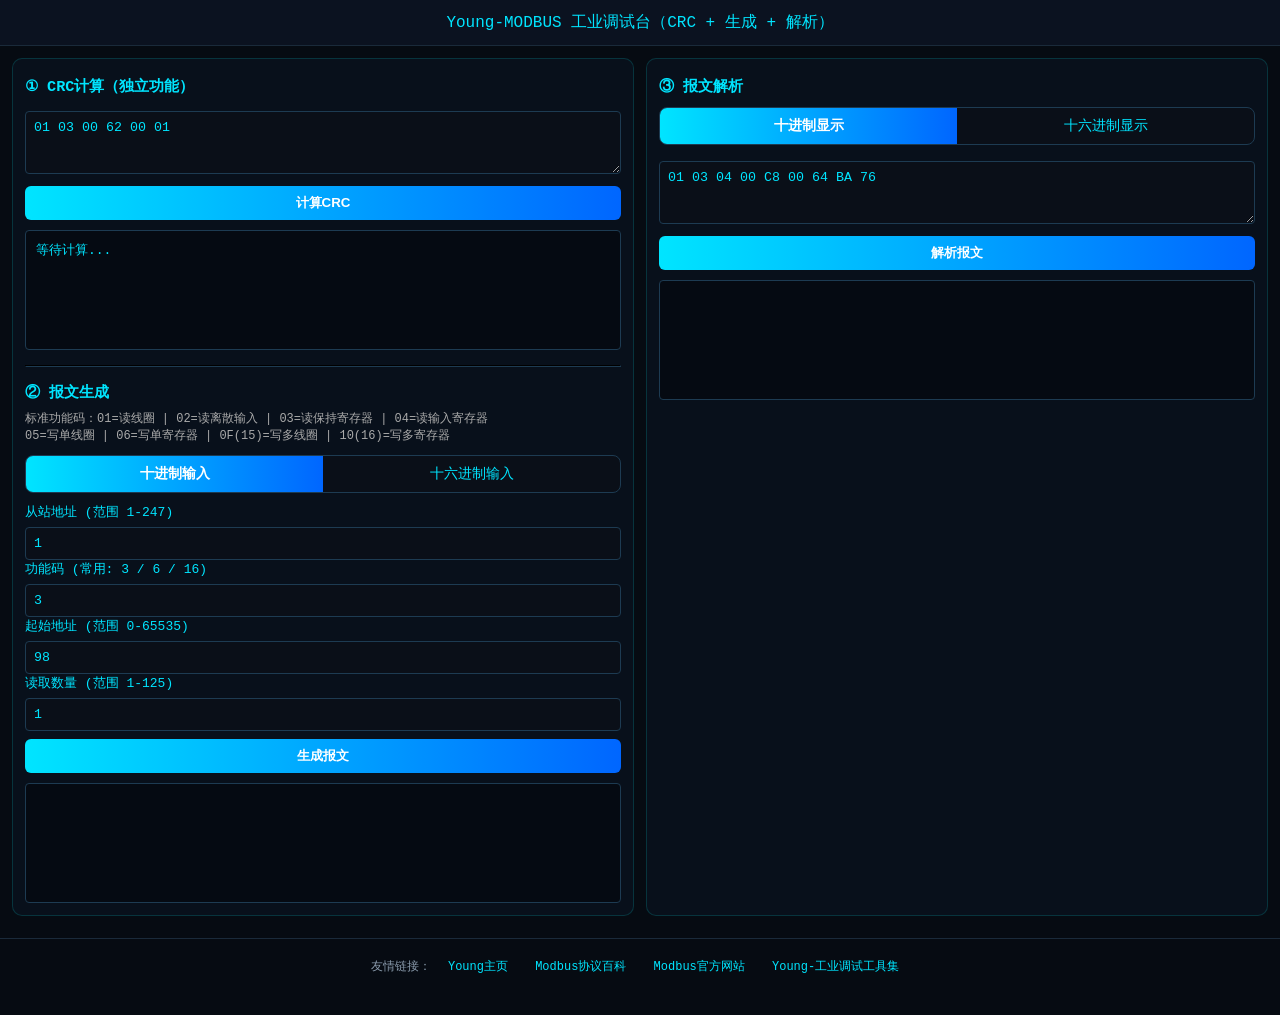
<file: work/crc.html>
<!DOCTYPE html>
<html lang="zh">
<head>
<meta charset="UTF-8">
<title>Young-Modbus 工业调试台</title>
<meta name="viewport" content="width=device-width, initial-scale=1.0">

<style>
*{
  box-sizing: border-box;
}
body{
  margin:0;
  background:#060b12;
  font-family:monospace;
  color:#00e5ff;
  padding-bottom: 20px;
}

.top{
  padding:12px 18px;
  background:#0b1220;
  border-bottom:1px solid #1a2a3a;
  font-size:16px;
  color:#00e5ff;
  text-align: center;
}

.container{
  display:grid;
  grid-template-columns:1fr 1fr;
  gap:12px;
  padding:12px;
}
@media (max-width:768px){
  .container{
    grid-template-columns:1fr;
  }
}

.card{
  background:rgba(10,18,30,0.85);
  border:1px solid rgba(0,255,255,0.15);
  border-radius:10px;
  padding:12px;
}

textarea,input{
  width:100%;
  background:#0a0f18;
  border:1px solid #1d3b52;
  color:#00e5ff;
  padding:8px;
  margin-top:6px;
  font-family:monospace;
  border-radius: 4px;
}

button{
  width:100%;
  margin-top:8px;
  padding:8px;
  background:linear-gradient(90deg,#00e5ff,#0066ff);
  border:none;
  color:white;
  cursor:pointer;
  border-radius:6px;
  font-weight: bold;
}

.result-box{
  background:#050a12;
  border:1px solid #1d3b52;
  padding:10px;
  margin-top:10px;
  min-height:120px;
  border-radius:4px;
}
.result-box table {
  width: 100%;
  border-collapse: collapse;
  font-size: 13px;
  color: #00ff9d;
}
.result-box td {
  padding: 6px 8px;
  border-bottom: 1px solid #1d3b52;
  border-right: 1px solid #1d3b52;
  line-height: 1.5;
  vertical-align: middle;
}
.result-box td:first-child {
  color: #00e5ff;
  width: 48%;
}
.result-box td:last-child {
  border-right: none;
}
.result-box tr:last-child td {
  border-bottom: none;
}

.result-box .full-row {
  display: flex;
  align-items: center;
  gap: 10px;
  padding-top: 8px;
  font-weight: bold;
}
.result-box .full-row .row-text {
  flex: 1;
  word-break: break-all;
  min-width: 0;
}

/* 复制按钮：固定尺寸扁长矩形 */
.copy-btn {
  width: 70px;
  height: 24px;
  line-height: 24px;
  padding: 0;
  font-size: 12px;
  margin: 0;
  flex-shrink: 0;
  font-weight: normal;
}

.func-tips {
  color: #aaa;
  font-size: 12px;
  margin-top: 5px;
  line-height: 1.4;
}

/* 进制切换按钮 */
.radix-box {
  margin: 10px 0;
  display: flex;
  border: 1px solid #1d3b52;
  border-radius: 8px;
  overflow: hidden;
  background: #0a0f18;
}
.radix-box input[type="radio"] {
  display: none;
}
.radix-box label {
  flex: 1;
  text-align: center;
  padding: 9px 0;
  cursor: pointer;
  color: #00e5ff;
  font-size: 14px;
  transition: all 0.25s ease;
}
.radix-box input[type="radio"]:checked + label {
  background: linear-gradient(90deg, #00e5ff, #0066ff);
  color: white;
  font-weight: bold;
}
.radix-box label:hover {
  background: rgba(0, 229, 255, 0.12);
}
.radix-box input[type="radio"]:checked + label:hover {
  background: linear-gradient(90deg, #00e5ff, #0066ff);
}

h3 {
  margin-top: 5px;
  margin-bottom: 8px;
}

hr {
  border-color: #1d3b52;
  margin: 15px 0;
}

/* 底部友情链接 */
.footer {
  text-align: center;
  padding: 18px 12px;
  color: #8899aa;
  font-size: 12px;
  border-top: 1px solid #1a2a3a;
  margin-top: 10px;
  line-height: 1.8;
}
.footer a {
  color: #00e5ff;
  text-decoration: none;
  margin: 0 10px;
}
.footer a:hover {
  text-decoration: underline;
}
</style>
</head>

<body>

<div class="top">Young-MODBUS 工业调试台（CRC + 生成 + 解析）</div>

<div class="container">

<!-- 左侧：CRC + 生成 -->
<div class="card">

<h3>① CRC计算（独立功能）</h3>
<textarea id="crcInput" rows="3">01 03 00 62 00 01</textarea>
<button onclick="calcCRC()">计算CRC</button>
<div class="result-box" id="crcOut">等待计算...</div>

<hr>

<h3>② 报文生成</h3>

<div class="func-tips">
标准功能码：01=读线圈 | 02=读离散输入 | 03=读保持寄存器 | 04=读输入寄存器<br>
05=写单线圈 | 06=写单寄存器 | 0F(15)=写多线圈 | 10(16)=写多寄存器
</div>

<!-- 生成区独立进制切换 -->
<div class="radix-box">
  <input type="radio" name="radixBuild" id="radixBuild10" value="10" checked>
  <label for="radixBuild10">十进制输入</label>
  <input type="radio" name="radixBuild" id="radixBuild16" value="16">
  <label for="radixBuild16">十六进制输入</label>
</div>

从站地址 <span id="tip-addr">(范围 1-247)</span>
<input id="addr" value="1">

功能码 <span id="tip-func">(常用: 3 / 6 / 16)</span>
<input id="func" value="3" onchange="updateBuildInputs()">

<div id="group-reg">
  <span id="label-reg">起始地址</span> <span id="tip-reg">(范围 0-65535)</span>
  <input id="reg" value="98">
</div>

<div id="group-num">
  <span id="label-num">读取数量</span> <span id="tip-num">(范围 1-125)</span>
  <input id="num" value="1">
</div>

<!-- 写入数据区，提示文字随进制动态更新 -->
<div id="group-data" style="display:none;">
  <span id="label-data">写入数值（十进制输入，空格分隔，每个寄存器一个值）</span>
  <input id="writeData" value="200 100">
  <div class="func-tips">最终报文均为标准十六进制格式，自动按2字节/寄存器补零</div>
</div>

<button onclick="buildFrame()">生成报文</button>
<div class="result-box" id="frameOut"></div>

</div>

<!-- 右侧：解析 -->
<div class="card">

<h3>③ 报文解析</h3>

<!-- 解析区独立进制切换开关 -->
<div class="radix-box">
  <input type="radio" name="radixParse" id="radixParse10" value="10" checked>
  <label for="radixParse10">十进制显示</label>
  <input type="radio" name="radixParse" id="radixParse16" value="16">
  <label for="radixParse16">十六进制显示</label>
</div>

<textarea id="parseInput" rows="3">01 03 04 00 C8 00 64 BA 76</textarea>
<button onclick="parseFrame()">解析报文</button>
<div class="result-box" id="parseOut"></div>

</div>

</div>

<!-- 友情链接区域 -->
<div class="footer">
  <span>友情链接：</span>
  <a href="https://5201199.xyz" target="_blank">Young主页</a>
  <a href="https://baike.baidu.com/item/Modbus" target="_blank">Modbus协议百科</a>
  <a href="https://www.modbus.org/" target="_blank">Modbus官方网站</a>
  <a href="https://5201199.xyz/fb/" target="_blank">Young-工业调试工具集</a>
</div>

<script>
/* ================= CRC16 MODBUS ================= */
function crc16(bytes){
  let crc = 0xFFFF;
  for(let b of bytes){
    crc ^= b;
    for(let i=0;i<8;i++){
      crc = (crc & 1) ? (crc>>1)^0xA001 : crc>>1;
    }
  }
  return crc & 0xFFFF;
}

/* HEX字符串转字节数组：兼容带空格/无空格 */
function hex(str){
  let cleanStr = str.replace(/[^0-9a-fA-F]/g, '');
  let bytes = [];
  for(let i = 0; i < cleanStr.length; i += 2){
    if(i + 1 < cleanStr.length){
      bytes.push(parseInt(cleanStr.substr(i, 2), 16));
    }
  }
  return bytes;
}

// 通用复制函数
function copyText(text, btn){
  navigator.clipboard.writeText(text).then(() => {
    const original = btn.innerText;
    btn.innerText = '已复制';
    setTimeout(() => { btn.innerText = original; }, 1500);
  }).catch(() => {
    alert('复制失败，请手动选择复制');
  });
}

// 字符串转义函数，避免换行/单引号导致JS语法错误
function escapeHtmlStr(str){
  return str.replace(/\\/g, '\\\\').replace(/'/g, "\\'").replace(/\n/g, "\\n");
}

// 通用数值校验
function checkValue(val, radix, min, max, name){
  let num = parseInt(val, radix);
  if(isNaN(num)) return `${name} 输入不合法，请输入${radix===10?'十进制':'十六进制'}数字`;
  if(num < min || num > max) return `${name} 合法范围：${min} ~ ${max}`;
  return true;
}

// 功能码数值校验
function checkFuncCode(num){
  let legal = [1,2,3,4,5,6,15,16];
  return legal.includes(num);
}

// ========== 生成区进制状态 ==========
let currentBuildRadix = 10;

const inputConfig = [
  { id: 'addr', pad: 2 },
  { id: 'func', pad: 2 },
  { id: 'reg',  pad: 4 },
  { id: 'num',  pad: 2 }
];

const rangeConfig = {
  addr: { type: 'range', min: 1, max: 247, pad: 2 },
  func: { type: 'common', values: [3,6,16], pad: 2 },
  reg: { type: 'range', min: 0, max: 65535, pad: 4 },
  num: { type: 'range', min: 1, max: 125, pad: 2 }
};

// 解析写入数据：根据进制和功能码返回字节数组
function parseWriteData(inputStr, radix, funcCode){
  let values = inputStr.trim().split(/\s+/).filter(v => v);
  if(values.length === 0) return null;

  // 10功能码：写多寄存器，每个值转2字节
  if(funcCode === 0x10){
    let bytes = [];
    for(let v of values){
      let num = parseInt(v, radix);
      if(isNaN(num) || num < 0 || num > 65535) return null;
      bytes.push( (num >> 8) & 0xFF ); // 高字节在前
      bytes.push( num & 0xFF );        // 低字节在后，自动补零
    }
    return bytes;
  }
  // 0F功能码 / 其他：直接按十六进制字节解析
  else {
    return hex(inputStr);
  }
}

// 根据功能码动态更新生成区输入标签和显示项
function updateBuildInputs(){
  let func = parseInt(document.getElementById("func").value, currentBuildRadix);
  if(isNaN(func)) return;

  const labelReg = document.getElementById("label-reg");
  const labelNum = document.getElementById("label-num");
  const groupData = document.getElementById("group-data");
  const labelData = document.getElementById("label-data");

  // 读类功能码：01,02,03,04
  if([1,2,3,4].includes(func)){
    labelReg.textContent = "起始地址";
    labelNum.textContent = "读取数量";
    groupData.style.display = "none";
  }
  // 单写功能码：05,06
  else if([5,6].includes(func)){
    labelReg.textContent = "寄存器地址";
    labelNum.textContent = "写入数值";
    groupData.style.display = "none";
  }
  // 多写功能码：0F(15), 10(16)
  else if([15,16].includes(func)){
    labelReg.textContent = "起始地址";
    labelNum.textContent = "写入数量";
    groupData.style.display = "block";
    // 写入数据提示随进制切换，明确是「输入进制」
    if(currentBuildRadix === 10){
      labelData.textContent = "写入数值（十进制输入，空格分隔，每个寄存器一个值）";
    }else{
      labelData.textContent = "写入数值（十六进制输入，空格分隔，每个寄存器一个值）";
    }
  }
}

// 转换生成区输入框数值进制
function convertBuildInputs(oldRadix, newRadix){
  inputConfig.forEach(item => {
    const el = document.getElementById(item.id);
    const val = el.value.trim();
    if(!val) return;
    const num = parseInt(val, oldRadix);
    if(isNaN(num)) return;
    if(newRadix === 16){
      el.value = num.toString(16).toUpperCase().padStart(item.pad, '0');
    }else{
      el.value = num.toString();
    }
  });
  // 进制切换后同步更新输入项标签和写入数据提示
  updateBuildInputs();
}

// 更新生成区范围提示
function updateBuildRangeTips(radix){
  for(const key in rangeConfig){
    const cfg = rangeConfig[key];
    const tipEl = document.getElementById('tip-' + key);
    if(!tipEl) continue;

    if(cfg.type === 'range'){
      const minStr = radix === 16 
        ? cfg.min.toString(16).toUpperCase().padStart(cfg.pad, '0')
        : cfg.min.toString();
      const maxStr = radix === 16 
        ? cfg.max.toString(16).toUpperCase().padStart(cfg.pad, '0')
        : cfg.max.toString();
      tipEl.textContent = `(范围 ${minStr}-${maxStr})`;
    }

    if(cfg.type === 'common'){
      const valStr = cfg.values.map(v => 
        radix === 16 ? v.toString(16).toUpperCase().padStart(cfg.pad, '0') : v.toString()
      );
      tipEl.textContent = `(常用: ${valStr.join(' / ')})`;
    }
  }
}

// 绑定生成区进制切换
document.querySelectorAll('input[name="radixBuild"]').forEach(radio => {
  radio.addEventListener('change', function(){
    const newRadix = parseInt(this.value);
    if(newRadix === currentBuildRadix) return;
    convertBuildInputs(currentBuildRadix, newRadix);
    updateBuildRangeTips(newRadix);
    currentBuildRadix = newRadix;
  });
});

// ========== 解析区独立进制状态 ==========
let currentParseRadix = 10;

// 绑定解析区进制切换，切换后自动重新解析
document.querySelectorAll('input[name="radixParse"]').forEach(radio => {
  radio.addEventListener('change', function(){
    currentParseRadix = parseInt(this.value);
    const input = document.getElementById("parseInput").value.trim();
    if(input) parseFrame();
  });
});

/* ================= ① CRC计算 ================= */
function calcCRC(){
  let input = document.getElementById("crcInput").value;
  let bytes = hex(input);
  
  if(bytes.length === 0){
    document.getElementById("crcOut").innerHTML = "❌ 请输入合法十六进制数据";
    return;
  }

  let c = crc16(bytes);
  let low = c & 0xFF;
  let high = (c>>8)&0xFF;
  let fullFrame = input + ' ' + low.toString(16).toUpperCase().padStart(2,'0') + ' ' + high.toString(16).toUpperCase().padStart(2,'0');

  document.getElementById("crcOut").innerHTML = `
  <table>
    <tr><td>输入数据</td><td>${input}</td></tr>
    <tr><td>CRC结果(十六进制)</td><td>0x${c.toString(16).toUpperCase().padStart(4,'0')}</td></tr>
    <tr><td>CRC结果(十进制)</td><td>${c}</td></tr>
    <tr><td>发送顺序(低字节在前)</td><td>${low.toString(16).toUpperCase().padStart(2,'0')} ${high.toString(16).toUpperCase().padStart(2,'0')}</td></tr>
    <tr><td colspan="2">
      <div class="full-row">
        <span class="row-text">完整帧：${fullFrame}</span>
        <button class="copy-btn" onclick="copyText('${escapeHtmlStr(fullFrame)}', this)">复制</button>
      </div>
    </td></tr>
  </table>
  `;
}

/* ================= ② 报文生成 ================= */
function buildFrame(){
  let radix = currentBuildRadix;
  let radixLabel = radix === 10 ? '十进制输入' : '十六进制输入';

  let addrVal = document.getElementById("addr").value.trim();
  let funcVal = document.getElementById("func").value.trim();
  let regVal  = document.getElementById("reg").value.trim();
  let numVal  = document.getElementById("num").value.trim();

  // 基础输入校验
  let check1 = checkValue(addrVal, radix, 1, 247, '从站地址');
  let check3 = checkValue(regVal, radix, 0, 65535, '地址');
  let check4 = checkValue(numVal, radix, 0, 65535, '数值/数量');

  if(check1!==true){ alert(check1); return; }
  if(check3!==true){ alert(check3); return; }
  if(check4!==true){ alert(check4); return; }

  let addr = parseInt(addrVal, radix);
  let func = parseInt(funcVal, radix);
  let reg  = parseInt(regVal, radix);
  let num  = parseInt(numVal, radix);

  if(!checkFuncCode(func)){
    alert('❌ 功能码非法！仅支持：1,2,3,4,5,6,15,16');
    return;
  }

  let frame = [];
  let funcName = getFuncName(func);

  // 按功能码构建对应标准报文结构
  if([1,2,3,4,5,6].includes(func)){
    // 8字节标准帧：读类 / 单写类
    frame = [
      addr,
      func,
      (reg>>8)&0xFF,
      reg&0xFF,
      (num>>8)&0xFF,
      num&0xFF
    ];
  }
  else if([15,16].includes(func)){
    // 多写功能码：按当前进制解析写入数据
    let dataBytes = parseWriteData(document.getElementById("writeData").value, radix, func);
    
    if(!dataBytes || dataBytes.length === 0){
      alert('❌ 写入数据格式错误，请检查输入');
      return;
    }

    // 10功能码校验：字节数 = 寄存器数量 * 2
    if(func === 0x10 && dataBytes.length !== num * 2){
      alert(`❌ 数据字节数不匹配\n寄存器数量：${num}，需要 ${num*2} 字节\n实际输入：${dataBytes.length} 字节`);
      return;
    }

    let byteCount = dataBytes.length;
    frame = [
      addr,
      func,
      (reg>>8)&0xFF,
      reg&0xFF,
      (num>>8)&0xFF,
      num&0xFF,
      byteCount
    ].concat(dataBytes);
  }

  // 计算CRC
  let c = crc16(frame);
  let low = c & 0xFF;
  let high = (c>>8)&0xFF;

  // 显示数值格式化
  let addrDisplay = radix === 10 ? addr : addr.toString(16).toUpperCase().padStart(2,'0');
  let regDisplay  = radix === 10 ? reg  : reg.toString(16).toUpperCase().padStart(4,'0');
  let numDisplay  = radix === 10 ? num  : num.toString(16).toUpperCase().padStart(2,'0');
  let funcHex = func.toString(16).padStart(2,'0').toUpperCase();

  let fullFrame = frame.map(x=>x.toString(16).padStart(2,'0')).join(" ").toUpperCase() 
    + ' ' + low.toString(16).toUpperCase().padStart(2,'0') 
    + ' ' + high.toString(16).toUpperCase().padStart(2,'0');

  // 动态标签文本
  let regLabel = [1,2,3,4,15,16].includes(func) ? '起始地址' : '寄存器地址';
  let numLabel = [1,2,3,4].includes(func) ? '读取寄存器数量' : 
                 [5,6].includes(func) ? '写入数值' : '写入寄存器数量';

  document.getElementById("frameOut").innerHTML = `
  <table>
    <tr><td>从站地址(${radixLabel})</td><td>${addrDisplay}</td></tr>
    <tr><td>功能码</td><td>${funcHex} (${funcName})</td></tr>
    <tr><td>${regLabel}(${radixLabel})</td><td>${regDisplay}</td></tr>
    <tr><td>${numLabel}(${radixLabel})</td><td>${numDisplay}</td></tr>
    <tr><td colspan="2">
      <div class="full-row">
        <span class="row-text">最终发送报文(十六进制)：${fullFrame}</span>
        <button class="copy-btn" onclick="copyText('${escapeHtmlStr(fullFrame)}', this)">复制</button>
      </div>
    </td></tr>
  </table>
  `;
}

/* ================= ③ 报文解析 ================= */
function parseFrame(){
  let b = hex(document.getElementById("parseInput").value);
  
  if(b.length < 4){
    document.getElementById("parseOut").innerHTML = "❌ 报文长度不足，无法解析";
    return;
  }

  // 公共字段
  let addr = b[0];
  let func = b[1];
  let funcName = getFuncName(func);
  
  // 提取CRC两个字节，按报文原生顺序显示
  let crcLowByte = b[b.length-2];
  let crcHighByte = b[b.length-1];
  let crcDisplay = crcLowByte.toString(16).padStart(2,'0').toUpperCase() 
    + ' ' + crcHighByte.toString(16).padStart(2,'0').toUpperCase();

  let radixLabel = currentParseRadix === 10 ? '十进制显示' : '十六进制显示';
  let addrDisplay = currentParseRadix === 10 ? addr : addr.toString(16).toUpperCase().padStart(2,'0');
  
  let rows = [];
  rows.push(`<tr><td>从站地址(${radixLabel})</td><td>${addrDisplay}</td></tr>`);
  rows.push(`<tr><td>功能码</td><td>0x${func.toString(16).padStart(2,'0').toUpperCase()} (${funcName})</td></tr>`);

  // 03 / 04 读寄存器功能
  if(func === 0x03 || func === 0x04){
    // 8字节 = 请求帧
    if(b.length === 8){
      let regAddr = (b[2] << 8) | b[3];
      let regNum = (b[4] << 8) | b[5];
      let regDisplay = currentParseRadix === 10 ? regAddr : regAddr.toString(16).toUpperCase().padStart(4,'0');
      let numDisplay = currentParseRadix === 10 ? regNum : regNum.toString(16).toUpperCase().padStart(2,'0');
      
      rows.push(`<tr><td>帧类型</td><td>主机请求帧</td></tr>`);
      rows.push(`<tr><td>起始地址(${radixLabel})</td><td>${regDisplay}</td></tr>`);
      rows.push(`<tr><td>读取寄存器数量(${radixLabel})</td><td>${numDisplay}</td></tr>`);
    }
    // 响应帧：第3字节 = 数据字节数
    else if(b.length > 5 && b[2] === b.length - 5){
      let byteCount = b[2];
      let regData = [];
      let regText = [];
      for(let i=0; i<byteCount; i+=2){
        let val = (b[3+i] << 8) | b[4+i];
        let valDisplay = currentParseRadix === 10 
          ? val 
          : val.toString(16).toUpperCase().padStart(4,'0');
        regData.push(`寄存器${Math.floor(i/2)+1}: ${valDisplay}`);
        regText.push(`寄存器${Math.floor(i/2)+1}: ${valDisplay}`);
      }
      let copyContent = regText.join('\n');
      
      rows.push(`<tr><td>帧类型</td><td>从站响应帧</td></tr>`);
      rows.push(`<tr><td>数据字节数</td><td>${byteCount}</td></tr>`);
      // 两列结构，左标签右内容
      rows.push(`<tr>
        <td>寄存器数值</td>
        <td>
          ${regData.join('<br>')}
          <div style="margin-top:6px;">
            <button class="copy-btn" style="float:none;" onclick="copyText('${escapeHtmlStr(copyContent)}', this)">复制</button>
          </div>
        </td>
      </tr>`);
    }
  }
  // 06 写单寄存器
  else if(func === 0x06){
    let regAddr = (b[2] << 8) | b[3];
    let regVal = (b[4] << 8) | b[5];
    let regDisplay = currentParseRadix === 10 ? regAddr : regAddr.toString(16).toUpperCase().padStart(4,'0');
    let valDisplay = currentParseRadix === 10 ? regVal : regVal.toString(16).toUpperCase().padStart(4,'0');
    
    rows.push(`<tr><td>帧类型</td><td>请求/响应帧(结构一致)</td></tr>`);
    rows.push(`<tr><td>寄存器地址(${radixLabel})</td><td>${regDisplay}</td></tr>`);
    rows.push(`<tr><td>写入数值(${radixLabel})</td><td>${valDisplay}</td></tr>`);
  }
  // 10 写多寄存器功能
  else if(func === 0x10){
    // 8字节 = 响应帧
    if(b.length === 8){
      let regAddr = (b[2] << 8) | b[3];
      let regNum = (b[4] << 8) | b[5];
      let regDisplay = currentParseRadix === 10 ? regAddr : regAddr.toString(16).toUpperCase().padStart(4,'0');
      let numDisplay = currentParseRadix === 10 ? regNum : regNum.toString(16).toUpperCase().padStart(2,'0');
      
      rows.push(`<tr><td>帧类型</td><td>从站响应帧</td></tr>`);
      rows.push(`<tr><td>起始地址(${radixLabel})</td><td>${regDisplay}</td></tr>`);
      rows.push(`<tr><td>写入寄存器数量(${radixLabel})</td><td>${numDisplay}</td></tr>`);
    }
    // 请求帧：第7字节 = 数据字节数
    else if(b.length > 7 && b[6] === b.length - 7){
      let regAddr = (b[2] << 8) | b[3];
      let regNum = (b[4] << 8) | b[5];
      let byteCount = b[6];
      let regData = [];
      let regText = [];
      for(let i=0; i<byteCount; i+=2){
        let val = (b[7+i] << 8) | b[8+i];
        let valDisplay = currentParseRadix === 10 
          ? val 
          : val.toString(16).toUpperCase().padStart(4,'0');
        regData.push(`寄存器${Math.floor(i/2)+1}: ${valDisplay}`);
        regText.push(`寄存器${Math.floor(i/2)+1}: ${valDisplay}`);
      }
      let copyContent = regText.join('\n');
      let regDisplay = currentParseRadix === 10 ? regAddr : regAddr.toString(16).toUpperCase().padStart(4,'0');
      let numDisplay = currentParseRadix === 10 ? regNum : regNum.toString(16).toUpperCase().padStart(2,'0');
      
      rows.push(`<tr><td>帧类型</td><td>主机请求帧</td></tr>`);
      rows.push(`<tr><td>起始地址(${radixLabel})</td><td>${regDisplay}</td></tr>`);
      rows.push(`<tr><td>写入寄存器数量(${radixLabel})</td><td>${numDisplay}</td></tr>`);
      rows.push(`<tr><td>数据字节数</td><td>${byteCount}</td></tr>`);
      rows.push(`<tr>
        <td>写入数值</td>
        <td>
          ${regData.join('<br>')}
          <div style="margin-top:6px;">
            <button class="copy-btn" style="float:none;" onclick="copyText('${escapeHtmlStr(copyContent)}', this)">复制</button>
          </div>
        </td>
      </tr>`);
    }
  }
  // 0F 写多线圈
  else if(func === 0x0F){
    // 8字节 = 响应帧
    if(b.length === 8){
      let coilAddr = (b[2] << 8) | b[3];
      let coilNum = (b[4] << 8) | b[5];
      let addrDisplay = currentParseRadix === 10 ? coilAddr : coilAddr.toString(16).toUpperCase().padStart(4,'0');
      let numDisplay = currentParseRadix === 10 ? coilNum : coilNum.toString(16).toUpperCase().padStart(2,'0');
      
      rows.push(`<tr><td>帧类型</td><td>从站响应帧</td></tr>`);
      rows.push(`<tr><td>起始地址(${radixLabel})</td><td>${addrDisplay}</td></tr>`);
      rows.push(`<tr><td>线圈数量(${radixLabel})</td><td>${numDisplay}</td></tr>`);
    }
    // 请求帧：第7字节 = 数据字节数
    else if(b.length > 7 && b[6] === b.length - 7){
      let coilAddr = (b[2] << 8) | b[3];
      let coilNum = (b[4] << 8) | b[5];
      let byteCount = b[6];
      let addrDisplay = currentParseRadix === 10 ? coilAddr : coilAddr.toString(16).toUpperCase().padStart(4,'0');
      let numDisplay = currentParseRadix === 10 ? coilNum : coilNum.toString(16).toUpperCase().padStart(2,'0');
      let dataHex = b.slice(7, -2).map(x=>x.toString(16).padStart(2,'0')).join(' ').toUpperCase();
      
      rows.push(`<tr><td>帧类型</td><td>主机请求帧</td></tr>`);
      rows.push(`<tr><td>起始地址(${radixLabel})</td><td>${addrDisplay}</td></tr>`);
      rows.push(`<tr><td>线圈数量(${radixLabel})</td><td>${numDisplay}</td></tr>`);
      rows.push(`<tr><td>数据字节数</td><td>${byteCount}</td></tr>`);
      rows.push(`<tr><td>线圈状态(十六进制)</td><td>${dataHex}</td></tr>`);
    }
  }
  // 其他功能码基础解析
  else {
    let dataPart = b.slice(2, -2);
    rows.push(`<tr><td>数据段(十六进制)</td><td>${dataPart.map(x=>x.toString(16).padStart(2,'0')).join(' ').toUpperCase()}</td></tr>`);
  }

  // CRC统一按低字节在前显示
  rows.push(`<tr><td>CRC校验值(低字节在前)</td><td>${crcDisplay}</td></tr>`);

  document.getElementById("parseOut").innerHTML = `<table>${rows.join('')}</table>`;
}

// 功能码名称
function getFuncName(f) {
  switch(f) {
    case 0x01: return "读线圈";
    case 0x02: return "读离散输入";
    case 0x03: return "读保持寄存器";
    case 0x04: return "读输入寄存器";
    case 0x05: return "写单线圈";
    case 0x06: return "写单寄存器";
    case 0x0F: return "写多线圈";
    case 0x10: return "写多寄存器";
    default: return "未知功能码";
  }
}

// 页面初始化
window.onload = function(){
  updateBuildInputs();
};
</script>
</body>
</html>
</file>
